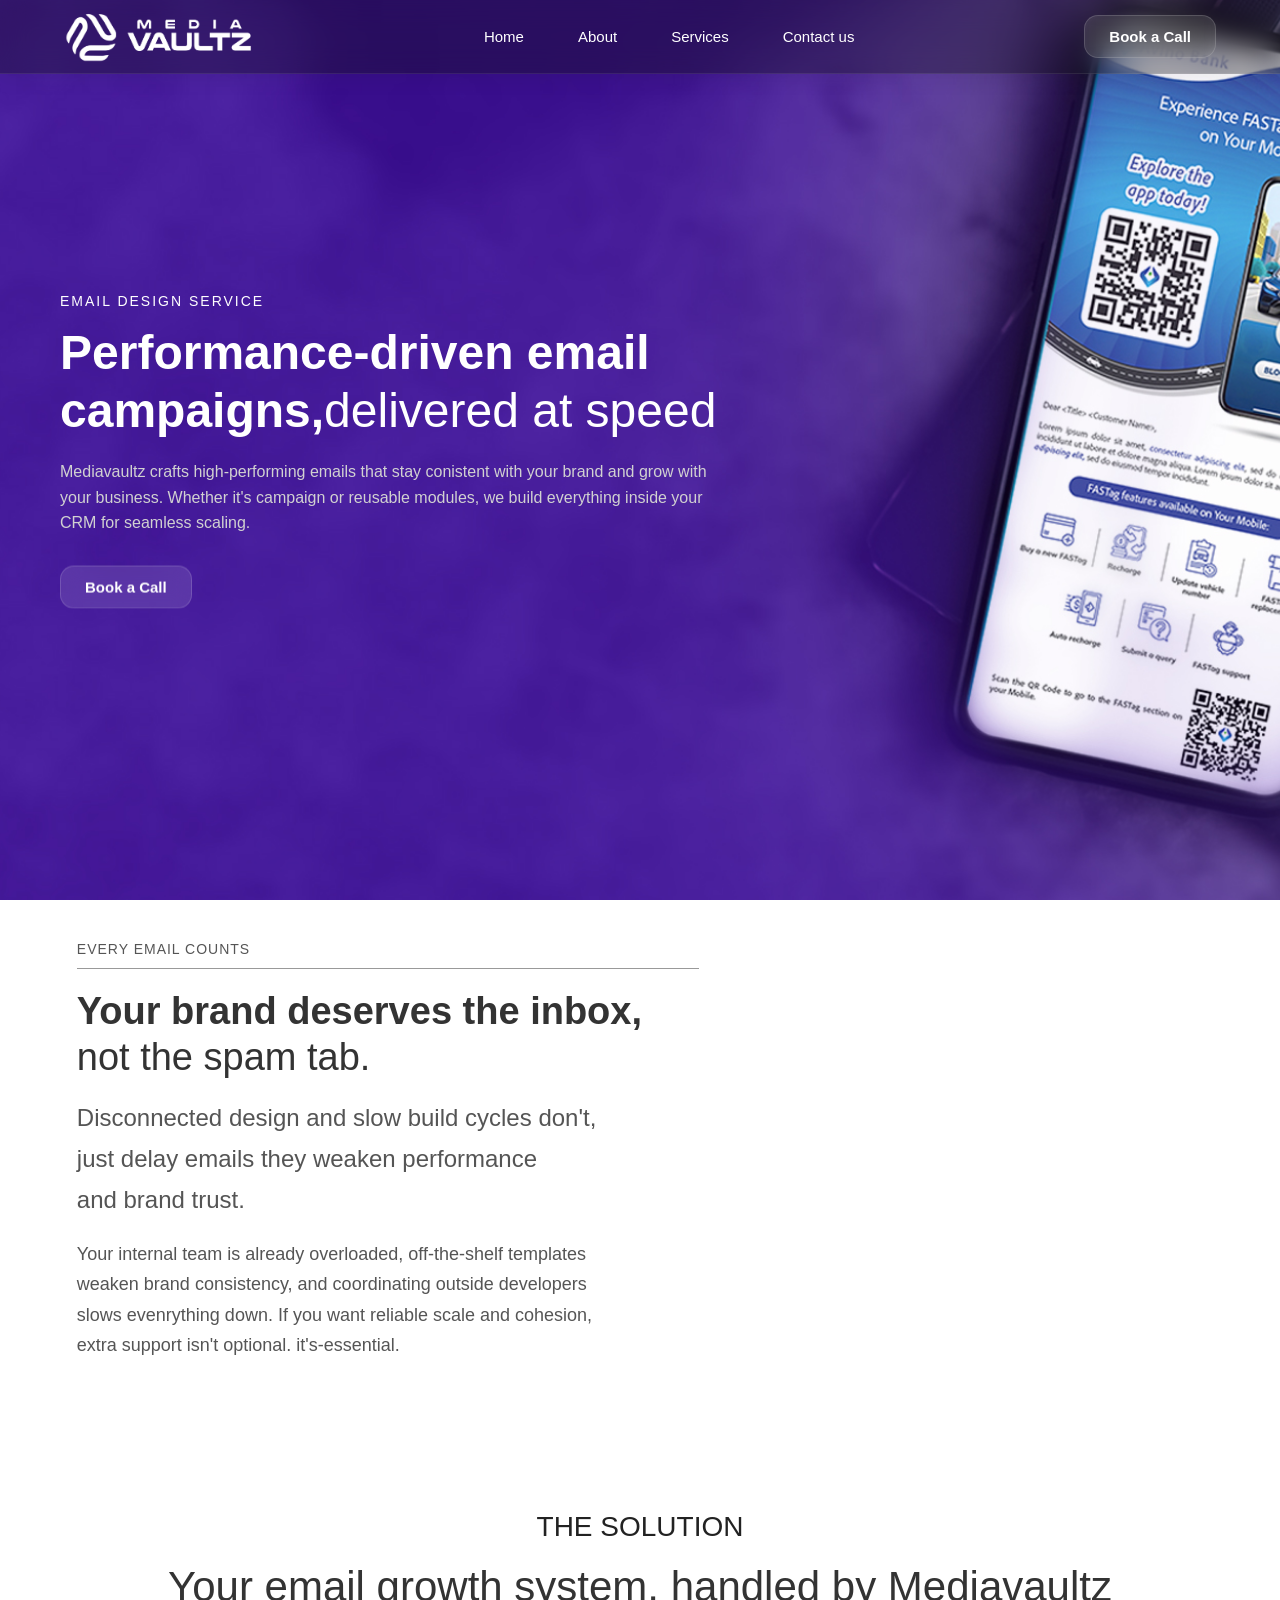
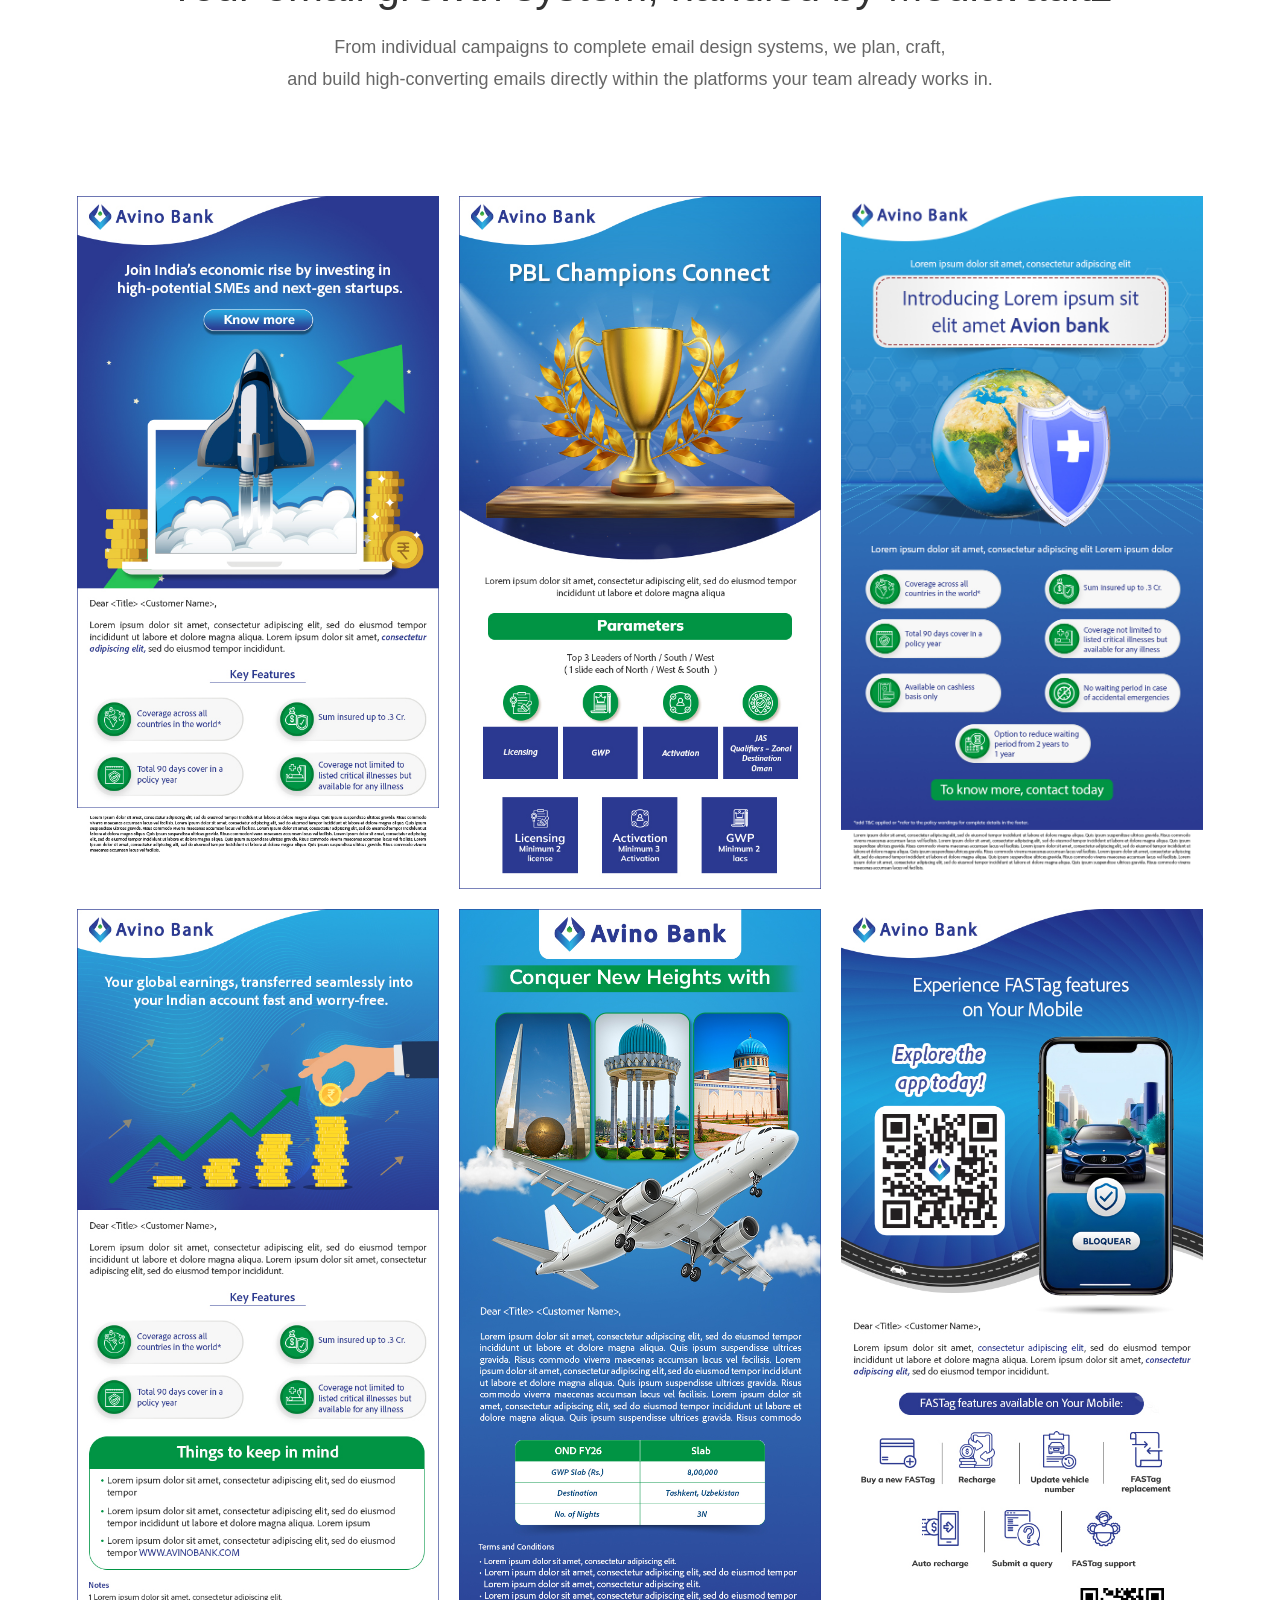
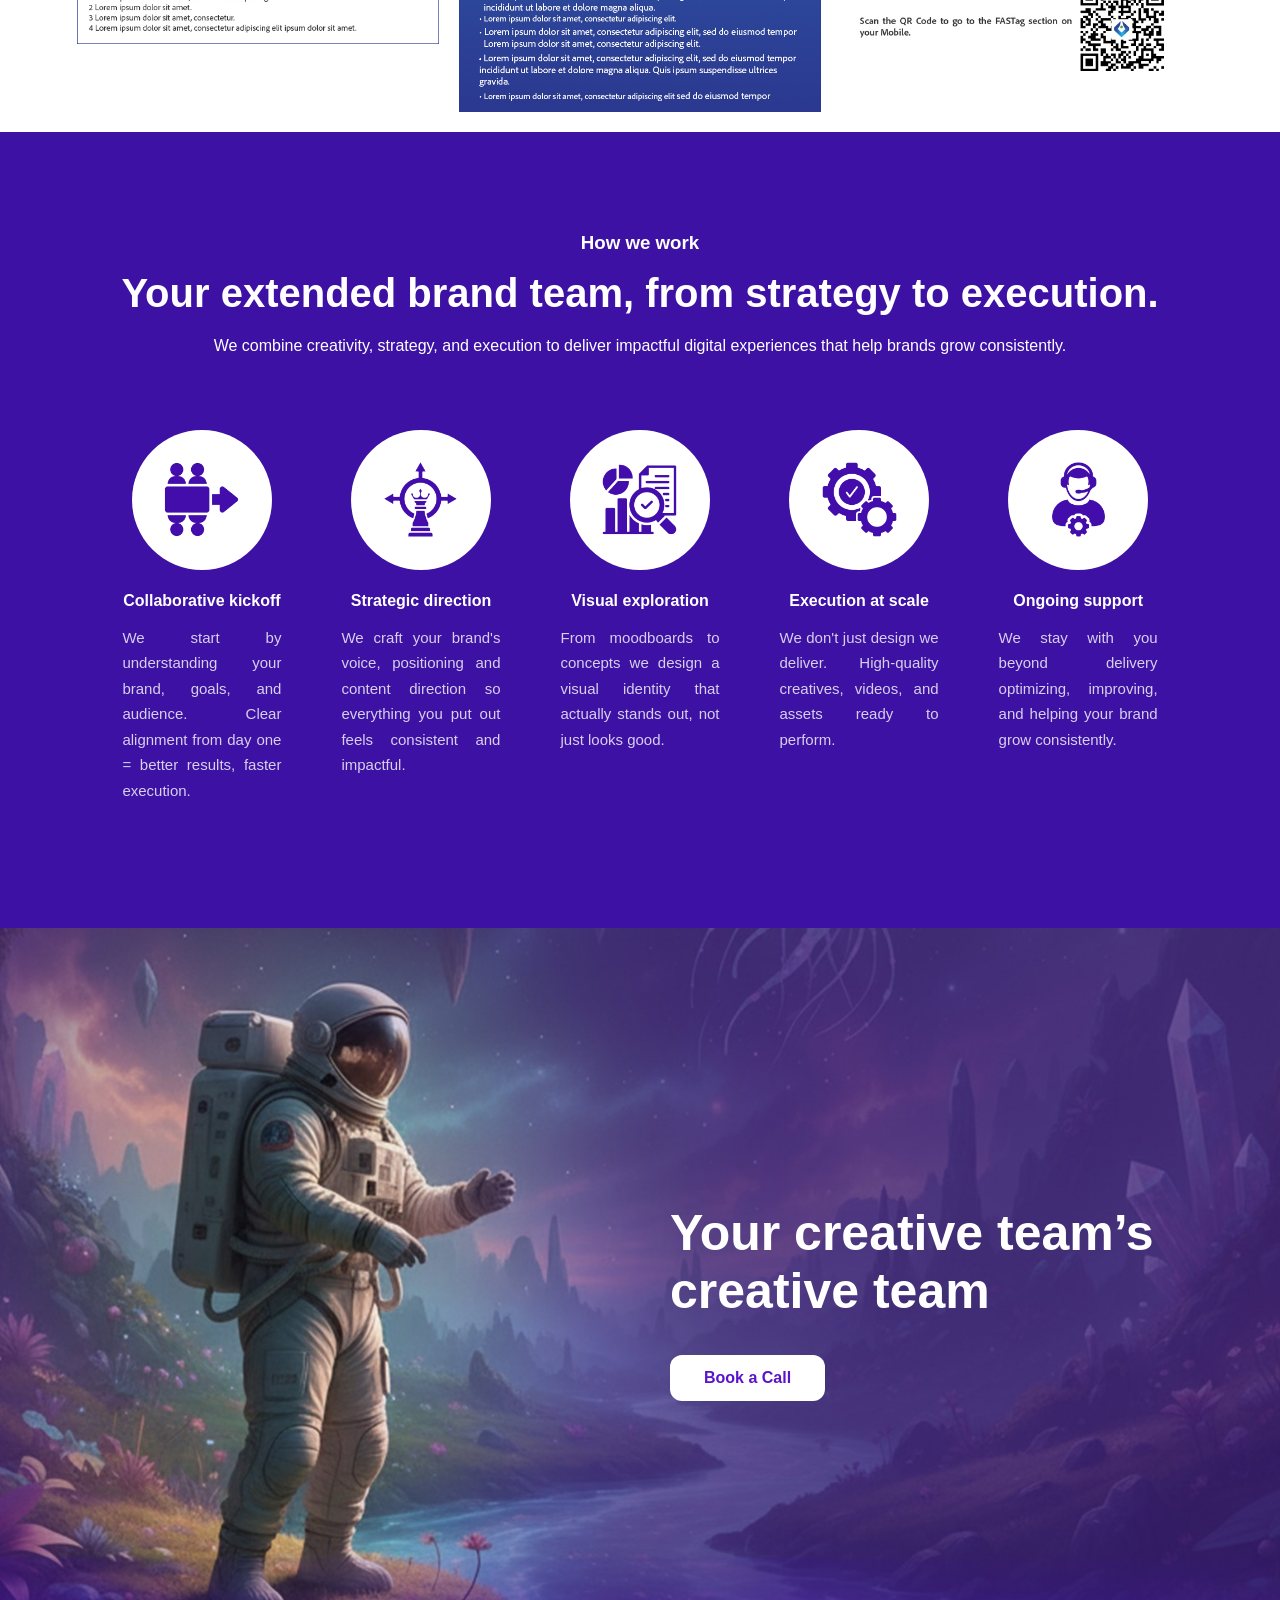
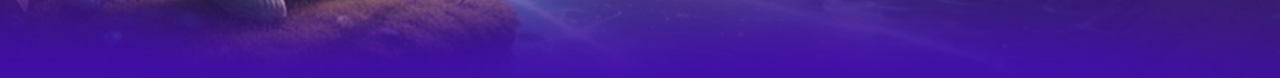
<file: SubFiles/Email_page.html>
<!-- social-media.html -->
<!doctype html>
<html lang="en">
  <head>
    <meta charset="UTF-8" />
    <meta name="viewport" content="width=device-width, initial-scale=1.0" />
    <title>Social Media Creative</title>

    <link rel="stylesheet" href="Email_style.css" />

    <link
      href="https://fonts.googleapis.com/css2?family=Poppins:wght@300;400;500;600;700&display=swap"
      rel="stylesheet"
    />
  </head>
  <body>
    <!-- ================= NAVBAR ================= -->

    <header class="navbar">
      <div class="container nav-container">
        <!-- LOGO -->
        <div class="logo">
          <img
            src="../MEDIAVULTZ LOGO.png"
            alt="logo"
          />
        </div>

        <!-- NAV LINKS -->
        <nav>
          <ul class="nav-links" id="navLinks">
            <li><a href="../Index.html">Home</a></li>
            <li><a href="../Index.html#about">About</a></li>
            <li><a href="../Index.html#services">Services</a></li>
            <li><a href="../Index.html#contact">Contact us</a></li>
          </ul>
        </nav>

        <!-- BUTTON -->
        <a href="https://wa.me/918104271410" target="_blank">
          <button class="nav-btn">Book a Call</button>
        </a>

        <!-- MOBILE MENU -->
        <div class="menu-toggle" id="menuToggle">☰</div>
      </div>
    </header>

    <!-- HERO SECTION -->

    <section class="hero">
      <!-- BACKGROUND IMAGE -->
      <img
        class="hero-bg"
        src="../MAILER PAGE/MAILER PAGE TOP IMAGE.jpg"
        alt="background"
      />

      <div class="hero-overlay"></div>

      <div class="hero-content">
        <span>Email Design Service</span>

        <h1>Performance-driven email campaigns,<span>delivered at speed</span></h1>

        <p>Mediavaultz crafts high-performing emails that stay conistent with your 
          brand and grow with your business. Whether it's campaign or reusable modules, we build everything inside your CRM for seamless scaling.
        </p>

        <a href="https://wa.me/918104271410" target="_blank">
          <button class="nav-btn">Book a Call</button>
        </a>
      </div>
    </section>
    <!-- BRAND SECTION -->

     <section class="about-section" id="about">
      <div class="about-container">
        <!-- LEFT -->
        <div class="about-left">
          <span class="mini-heading"> EVERY EMAIL COUNTS </span>

          <div class="line"></div>

          <h2>
            Your brand deserves the inbox,
            <span>not the spam tab.</span>
          </h2>

          <p>Disconnected design and slow build cycles don't,
            <br/>just delay emails they weaken performance
            <br/>and brand trust.
          </p>

          <p class="small-text">Your internal team is already overloaded, off-the-shelf templates
          <br/> weaken brand consistency, and coordinating outside developers 
          <br/>slows evenrything down. If you want reliable scale and cohesion,
          <br/>extra support isn't optional. it's-essential.</p>
          </p>

        </div>

        <!-- RIGHT -->
        <div class="about-right">
          <video autoplay muted loop playsinline class="about-video">
            <source
              src="../MAILER PAGE/MAILER VIDEO.mp4"
              type="video/mp4"
            />
          </video>
        </div>
      </div>
    </section>

    <!-- SECTION HEADING -->

    <section class="section-heading">
      <span>THE SOLUTION</span>

      <h2>Your email growth system, handled by Mediavaultz</h2>

      <p>From individual campaigns to complete email design systems, we plan, craft,
        <br/>and build high-converting emails directly within the platforms your team already works in.
      </p>
    </section>

    <!-- PROJECT  -->

   <section class="projects">

    <div class="project-card">
        <img src="../MAILER PAGE/Mailer 5.jpg" alt="">
    </div>

    <div class="project-card">
        <img src="../MAILER PAGE/Mailer 2.jpg" alt="">
    </div>

    <div class="project-card">
        <img src="../MAILER PAGE/Mailer 3.jpg" alt="">
    </div>

    <div class="project-card">
        <img src="../MAILER PAGE/Mailer 4.jpg" alt="">
    </div>

    <div class="project-card">
        <img src="../MAILER PAGE/Mailer 1.jpg" alt="">
    </div>

    <div class="project-card">
        <img src="../MAILER PAGE/Mailer 6.jpg" alt="">
    </div>

</section>



    <!-- ================= WORK ================= -->

<section class="work">
  <h3>How we work</h3>

  <h2>Your extended brand team, from strategy to execution.</h2>

  <p class="work-description">
    We combine creativity, strategy, and execution to deliver impactful
    digital experiences that help brands grow consistently.
  </p>

  <div class="work-grid">

    <!-- CARD 1 -->
    <div class="work-card">
      <div class="icon">
        <img src="../LANDING PAGE/WL PAGE HOW WE WORK 1.jpg" alt="" />
      </div>

      <h4>Collaborative kickoff</h4>

      <p>
        We start by understanding your brand, goals, and audience.
        Clear alignment from day one = better results, faster execution.
      </p>
    </div>

    <!-- CARD 2 -->
    <div class="work-card">
      <div class="icon">
        <img src="../LANDING PAGE/WL PAGE HOW WE WORK 2.jpg" alt="" />
      </div>

      <h4>Strategic direction</h4>

      <p>
        We craft your brand's voice, positioning and content direction
        so everything you put out feels consistent and impactful.
      </p>
    </div>

    <!-- CARD 3 -->
    <div class="work-card">
      <div class="icon">
        <img src="../LANDING PAGE/WL PAGE HOW WE WORK 3.jpg" alt="" />
      </div>

      <h4>Visual exploration</h4>

      <p>
        From moodboards to concepts we design a visual identity that
        actually stands out, not just looks good.
      </p>
    </div>

    <!-- CARD 4 -->
    <div class="work-card">
      <div class="icon">
        <img src="../LANDING PAGE/WL PAGE HOW WE WORK 4.jpg" alt="" />
      </div>

      <h4>Execution at scale</h4>

      <p>
        We don't just design we deliver. High-quality creatives,
        videos, and assets ready to perform.
      </p>
    </div>

    <!-- CARD 5 -->
    <div class="work-card">
      <div class="icon">
        <img src="../LANDING PAGE/WL PAGE HOW WE WORK 5.jpg" alt="" />
      </div>

      <h4>Ongoing support</h4>

      <p>
        We stay with you beyond delivery optimizing, improving,
        and helping your brand grow consistently.
      </p>
    </div>

  </div>
</section>

    <!-- ================= CTA ================= -->

    <section class="cta-section">
      <!-- BACKGROUND IMAGE -->
      <img
        class="cta-bg"
        src="../SOCIAL MEDIA PAGE/WL PAGE BOTTOM IMAGE.jpg"
        alt="background"
      />

      <!-- DARK OVERLAY -->
      <div class="cta-overlay"></div>

      <!-- BOTTOM FADE -->
      <div class="cta-fade"></div>

      <!-- CONTENT -->
      <div class="container cta-container">
        <!-- LEFT IMAGE -->
        <div class="cta-left"></div>

        <!-- RIGHT CONTENT -->
        <div class="cta-right">
          <h2>Your creative team’s creative team</h2>

          <a href="https://wa.me/918104271410" target="_blank">
            <button class="cta-btn">Book a Call</button>
          </a>
        </div>
      </div>
    </section>

    <!-- ================= JAVASCRIPT ================= -->

    <script>
      const menuToggle = document.getElementById("menuToggle");
      const navLinks = document.getElementById("navLinks");

      menuToggle.addEventListener("click", () => {
        navLinks.classList.toggle("active");
      });
    </script>
  </body>
</html>
</file>
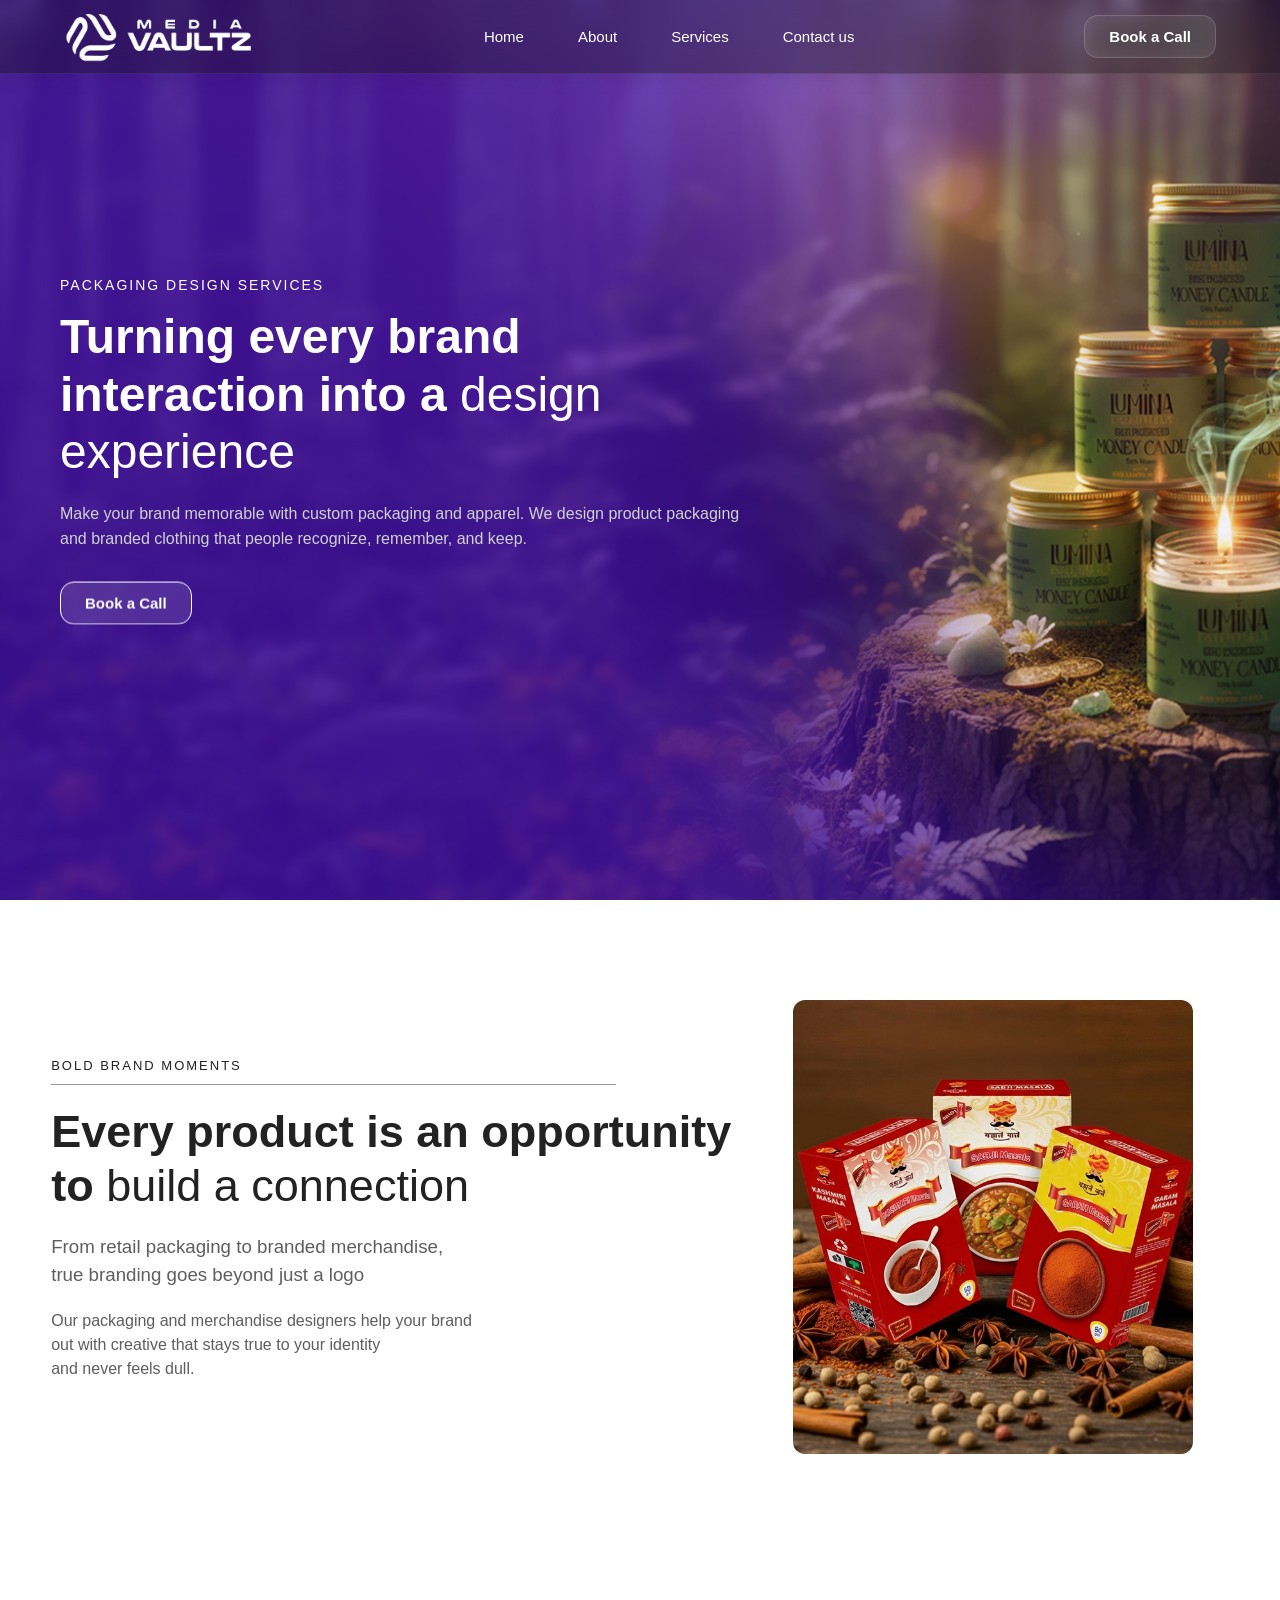
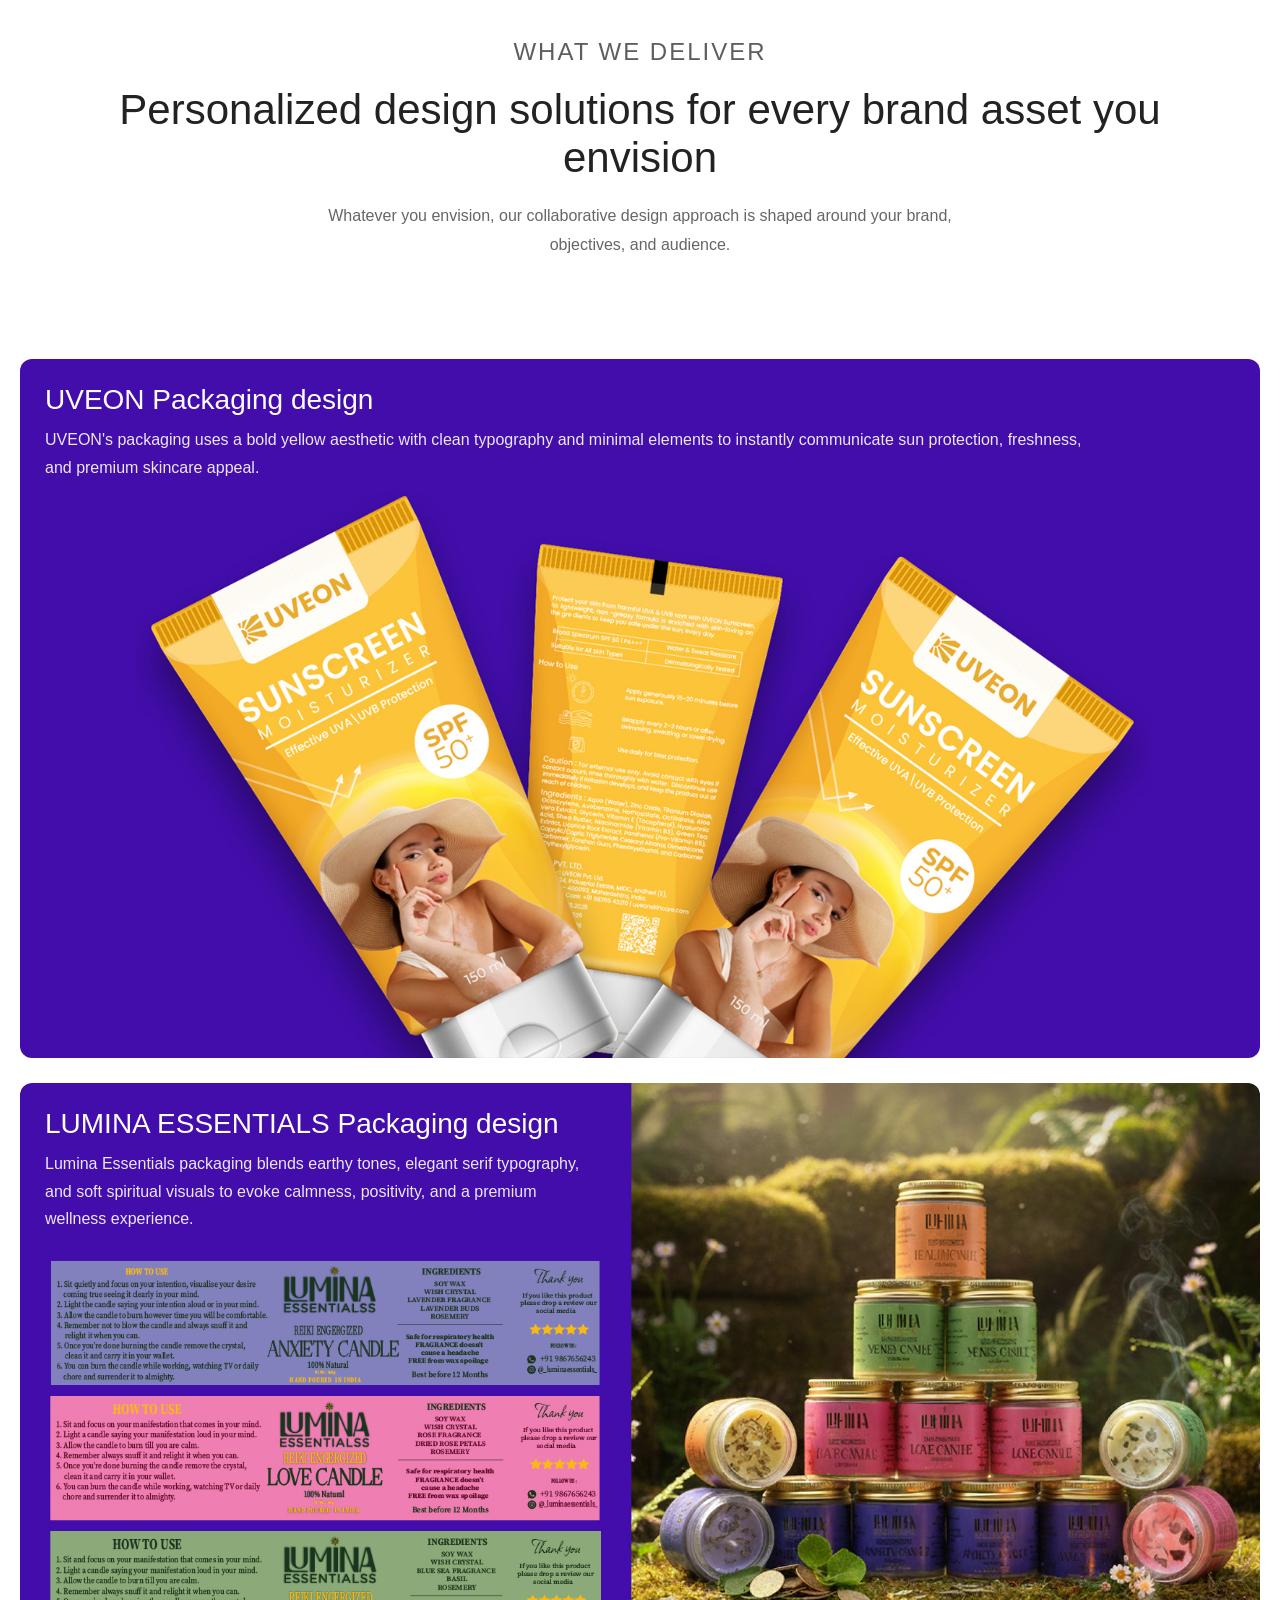
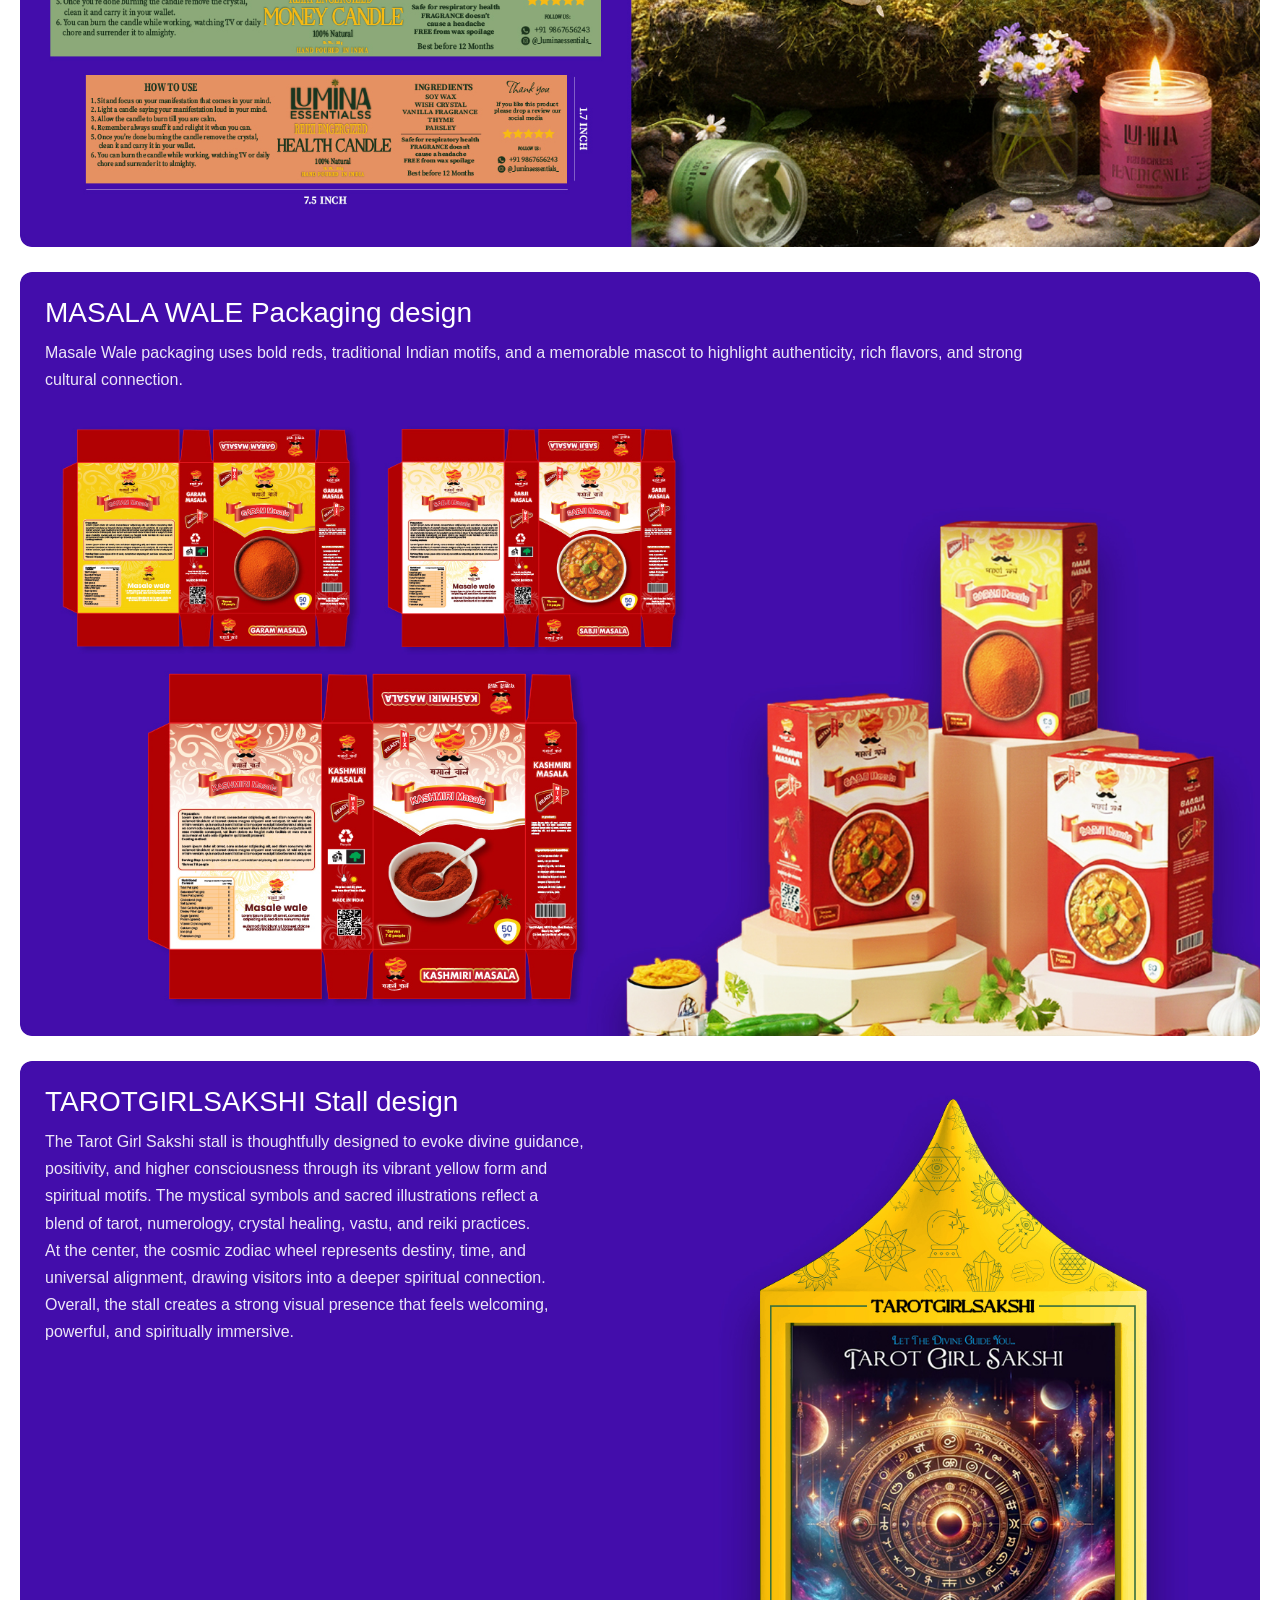
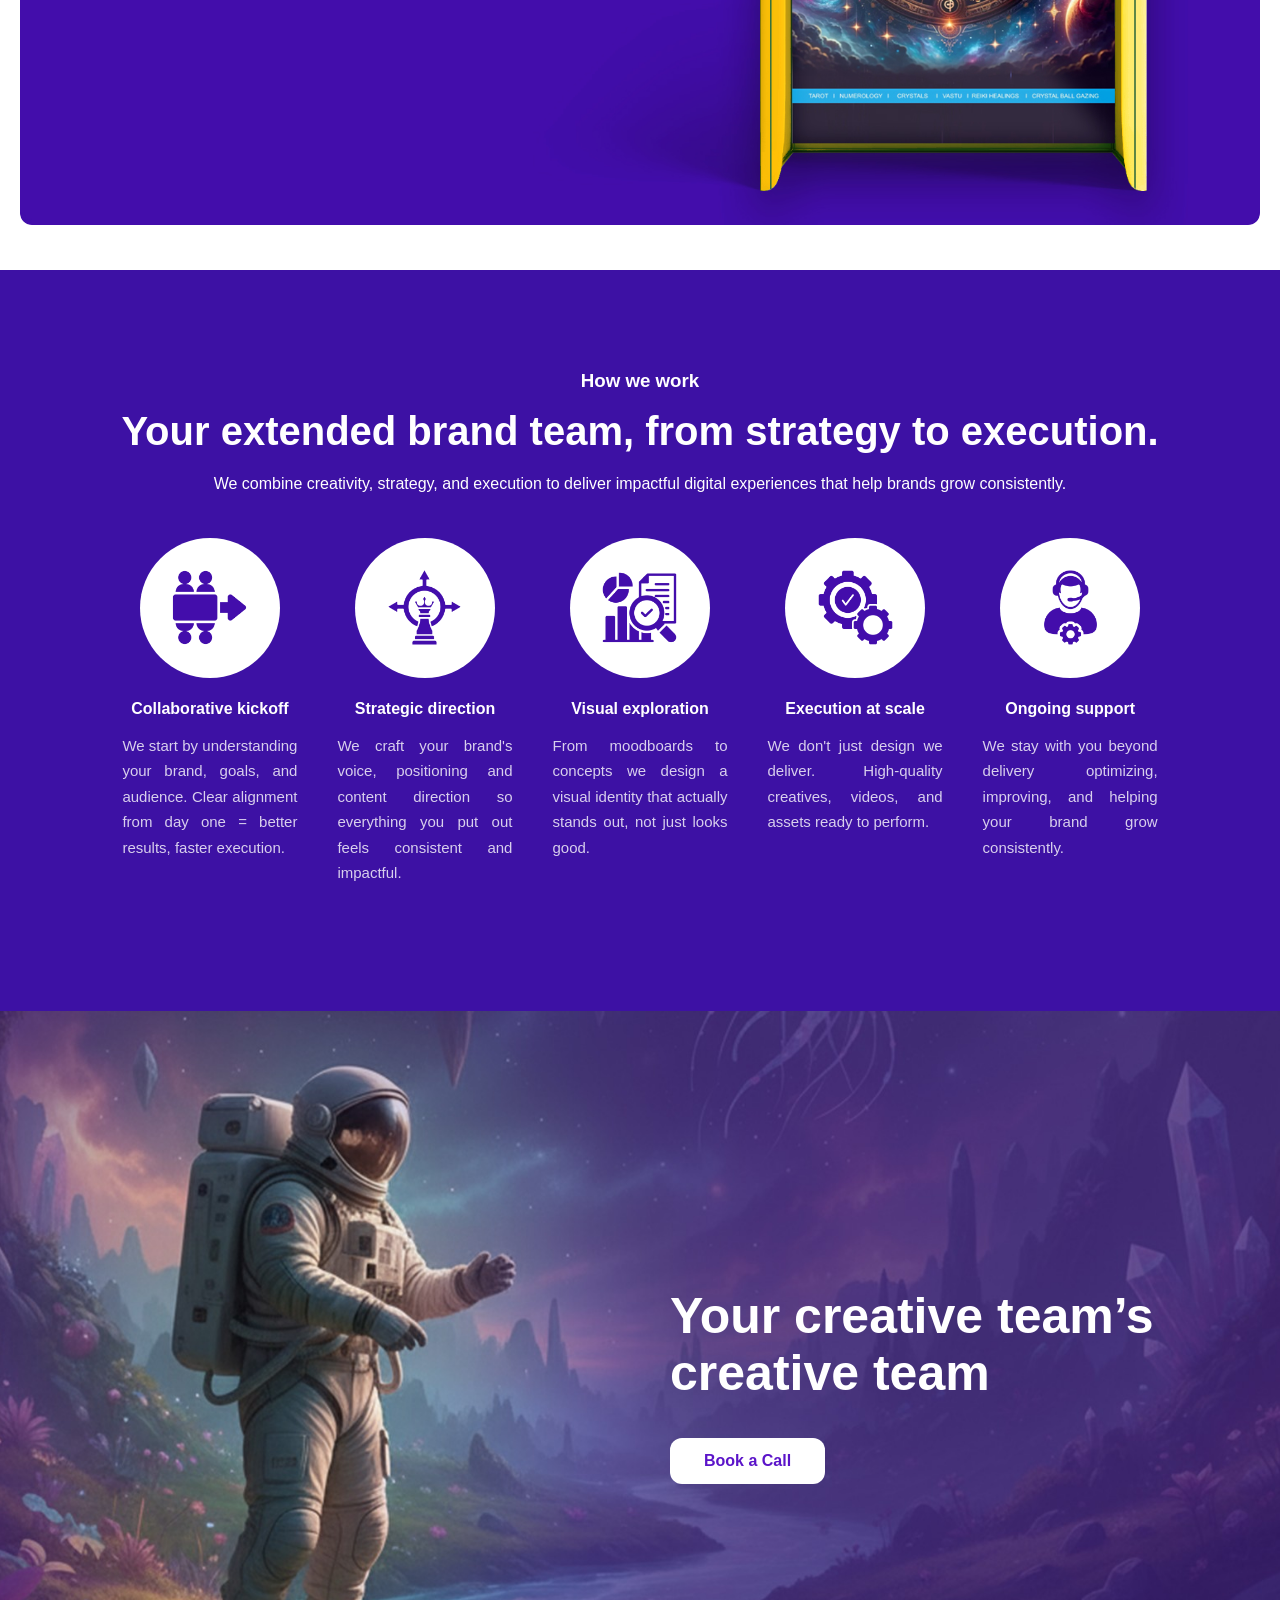
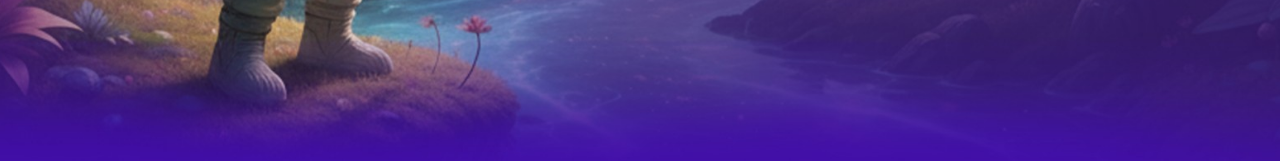
<file: SubFiles/Packaging_page.html>
<!-- social-media.html -->
<!doctype html>
<html lang="en">
  <head>
    <meta charset="UTF-8" />
    <meta name="viewport" content="width=device-width, initial-scale=1.0" />
    <title>Social Media Creative</title>

    <link rel="stylesheet" href="Packaging_style.css" />

    <link
      href="https://fonts.googleapis.com/css2?family=Poppins:wght@300;400;500;600;700&display=swap"
      rel="stylesheet"
    />
  </head>
  <body>
    <!-- ================= NAVBAR ================= -->

    <header class="navbar">
      <div class="container nav-container">
        <!-- LOGO -->
        <div class="logo">
          <img
            src="../MEDIAVULTZ LOGO.png"
            alt="logo"
          />
        </div>

        <!-- NAV LINKS -->
        <nav>
          <ul class="nav-links" id="navLinks">
            <li><a href="../Index.html">Home</a></li>
            <li><a href="../Index.html#about">About</a></li>
            <li><a href="../Index.html#services">Services</a></li>
            <li><a href="../Index.html#contact">Contact us</a></li>
          </ul>
        </nav>

        <!-- BUTTON -->
        <a href="https://wa.me/918104271410" target="_blank">
          <button class="nav-btn">Book a Call</button>
        </a>

        <!-- MOBILE MENU -->
        <div class="menu-toggle" id="menuToggle">☰</div>
      </div>
    </header>

    <!-- HERO SECTION -->

    <section class="hero">
      <!-- BACKGROUND IMAGE -->
      <img
        class="hero-bg"
        src="../PACKAGING PAGE/PP TOP IMAGE.jpg"
        alt="background"
      />

      <div class="hero-overlay"></div>

      <div class="hero-content">
        <span>Packaging Design Services</span>

        <h1>Turning every brand interaction into a <span>design experience</span></h1>

        <p>Make your brand memorable with custom packaging and apparel. 
          We design product packaging and branded clothing that people recognize, remember, and keep.
        </p>

        <a href="https://wa.me/918104271410" target="_blank">
          <button class="nav-btn">Book a Call</button>
        </a>
      </div>
    </section>
    <!-- BRAND SECTION -->

    <section class="about">
      <div class="about-left">
        <span class="small-title">BOLD BRAND MOMENTS</span>
        <div class="line"></div>

        <h2>
          Every product is an opportunity <br />
          to <span>build a connection</span>
        </h2>

        <h3>
          From retail packaging to branded merchandise, <br />
          true branding goes beyond just a logo
        </h3>

        <p>Our packaging and merchandise designers help your brand
          <br /> out with creative that stays true to your identity<br />
          and never feels dull.
        </p>
      </div>

      <div class="about-right">
        <div class="video-box">
          <img
            src="../PACKAGING PAGE/PP INFO DISPLAY IMAGE.jpg"
            alt=""
          />
        </div>
      </div>
    </section>

    <!-- SECTION HEADING -->

    <section class="section-heading">
      <span>WHAT WE DELIVER</span>

      <h2>Personalized design solutions for every brand asset you envision</h2>

      <p>Whatever you envision, our collaborative design approach is shaped around your brand, objectives, and audience.
      </p>
    </section>

    <!-- PROJECT  -->

    <section class="projects">
      <!-- CARD 1 -->
      <div class="project-card">
        <div class="project-content">
          <h3>UVEON Packaging design</h3>
          <p>UVEON's packaging uses a bold yellow aesthetic with clean typography and minimal elements to instantly communicate sun protection, freshness,<br/> and premium skincare appeal.
          </p>
        </div>

        <img
          src="../PACKAGING PAGE/PP UVEON PACKAGING_2.jpg"
          alt=""
        />
      </div>

      <!-- CARD 2 -->
      <div class="project-card">
        <div class="project-content">
          <h3>LUMINA ESSENTIALS Packaging design</h3>
          <p>Lumina Essentials packaging blends earthy tones, elegant serif typography,<br/> and soft spiritual visuals to evoke calmness, positivity, and a premium <br/> wellness experience.
          </p>
        </div>

        <img
          src="../PACKAGING PAGE/PP LUMINA PACKAING.jpg"
          alt=""
        />
      </div>

      <!-- CARD 3 -->
      <div class="project-card">
        <div class="project-content">
          <h3>MASALA WALE Packaging design</h3>
          <p>Masale Wale packaging uses bold reds, traditional Indian motifs, and a memorable mascot to highlight authenticity, rich flavors, and strong<br/> cultural connection.
          </p>
        </div>

        <img
          src="../PACKAGING PAGE/PP MASALE WALE PACKAGING.jpg"
          alt=""
        />
      </div>

      <!-- CARD 4 -->
      <div class="project-card">
        <div class="project-content">
          <h3>TAROTGIRLSAKSHI Stall design</h3>
          <p>The Tarot Girl Sakshi stall is thoughtfully designed to evoke divine guidance,
            <br/> positivity, and higher consciousness through its vibrant yellow form and 
            <br/> spiritual motifs. The mystical symbols and sacred illustrations reflect a 
            <br/> blend of tarot, numerology, crystal healing, vastu, and reiki practices. 
            <br/> At the center, the cosmic zodiac wheel represents destiny, time, and 
            <br/>universal alignment, drawing visitors into a deeper spiritual connection.
            <br/> Overall, the stall creates a strong visual presence that feels welcoming,
            <br/> powerful, and spiritually immersive.
          </p>
        </div>

        <img
          src="../PACKAGING PAGE/PP TAROTGIRLSAKHI STALL DESGIN.jpg"
          alt=""
        />
      </div>
    </section>

    <!-- ================= WORK ================= -->

<section class="work">
  <h3>How we work</h3>

  <h2>Your extended brand team, from strategy to execution.</h2>

  <p class="work-description">
    We combine creativity, strategy, and execution to deliver impactful
    digital experiences that help brands grow consistently.
  </p>

  <div class="work-grid">

    <!-- CARD 1 -->
    <div class="work-card">
      <div class="icon">
        <img src="../LANDING PAGE/WL PAGE HOW WE WORK 1.jpg" alt="" />
      </div>

      <h4>Collaborative kickoff</h4>

      <p>
        We start by understanding your brand, goals, and audience.
        Clear alignment from day one = better results, faster execution.
      </p>
    </div>

    <!-- CARD 2 -->
    <div class="work-card">
      <div class="icon">
        <img src="../LANDING PAGE/WL PAGE HOW WE WORK 2.jpg" alt="" />
      </div>

      <h4>Strategic direction</h4>

      <p>
        We craft your brand's voice, positioning and content direction
        so everything you put out feels consistent and impactful.
      </p>
    </div>

    <!-- CARD 3 -->
    <div class="work-card">
      <div class="icon">
        <img src="../LANDING PAGE/WL PAGE HOW WE WORK 3.jpg" alt="" />
      </div>

      <h4>Visual exploration</h4>

      <p>
        From moodboards to concepts we design a visual identity that
        actually stands out, not just looks good.
      </p>
    </div>

    <!-- CARD 4 -->
    <div class="work-card">
      <div class="icon">
        <img src="../LANDING PAGE/WL PAGE HOW WE WORK 4.jpg" alt="" />
      </div>

      <h4>Execution at scale</h4>

      <p>
        We don't just design we deliver. High-quality creatives,
        videos, and assets ready to perform.
      </p>
    </div>

    <!-- CARD 5 -->
    <div class="work-card">
      <div class="icon">
        <img src="../LANDING PAGE/WL PAGE HOW WE WORK 5.jpg" alt="" />
      </div>

      <h4>Ongoing support</h4>

      <p>
        We stay with you beyond delivery optimizing, improving,
        and helping your brand grow consistently.
      </p>
    </div>

  </div>
</section>
    <!-- ================= CTA ================= -->

    <section class="cta-section">
      <!-- BACKGROUND IMAGE -->
      <img
        class="cta-bg"
        src="../SOCIAL MEDIA PAGE/WL PAGE BOTTOM IMAGE.jpg"
        alt="background"
      />

      <!-- DARK OVERLAY -->
      <div class="cta-overlay"></div>

      <!-- BOTTOM FADE -->
      <div class="cta-fade"></div>

      <!-- CONTENT -->
      <div class="container cta-container">
        <!-- LEFT IMAGE -->
        <div class="cta-left"></div>

        <!-- RIGHT CONTENT -->
        <div class="cta-right">
          <h2>Your creative team’s creative team</h2>

          <a href="https://wa.me/918104271410" target="_blank">
            <button class="cta-btn">Book a Call</button>
          </a>
        </div>
      </div>
    </section>

    <!-- ================= JAVASCRIPT ================= -->

    <script>
      const menuToggle = document.getElementById("menuToggle");
      const navLinks = document.getElementById("navLinks");

      menuToggle.addEventListener("click", () => {
        navLinks.classList.toggle("active");
      });
    </script>
  </body>
</html>
</file>
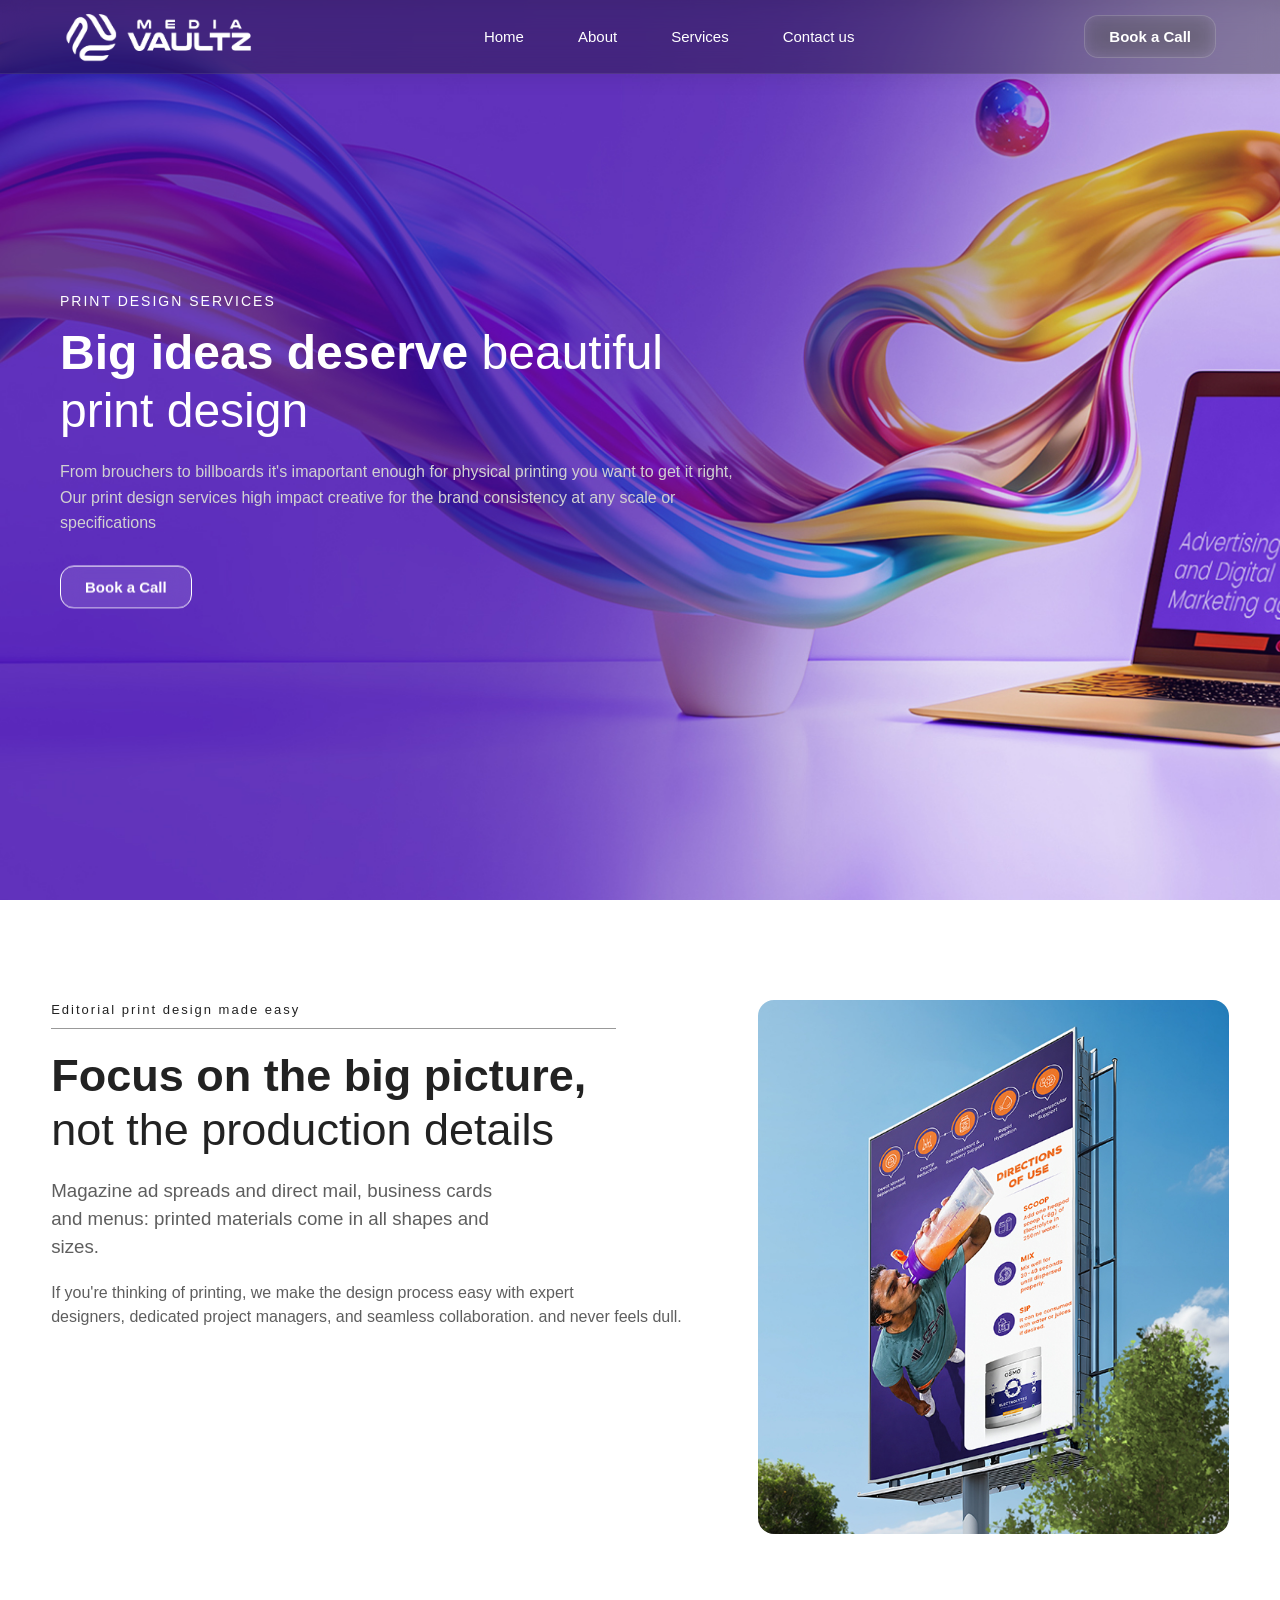
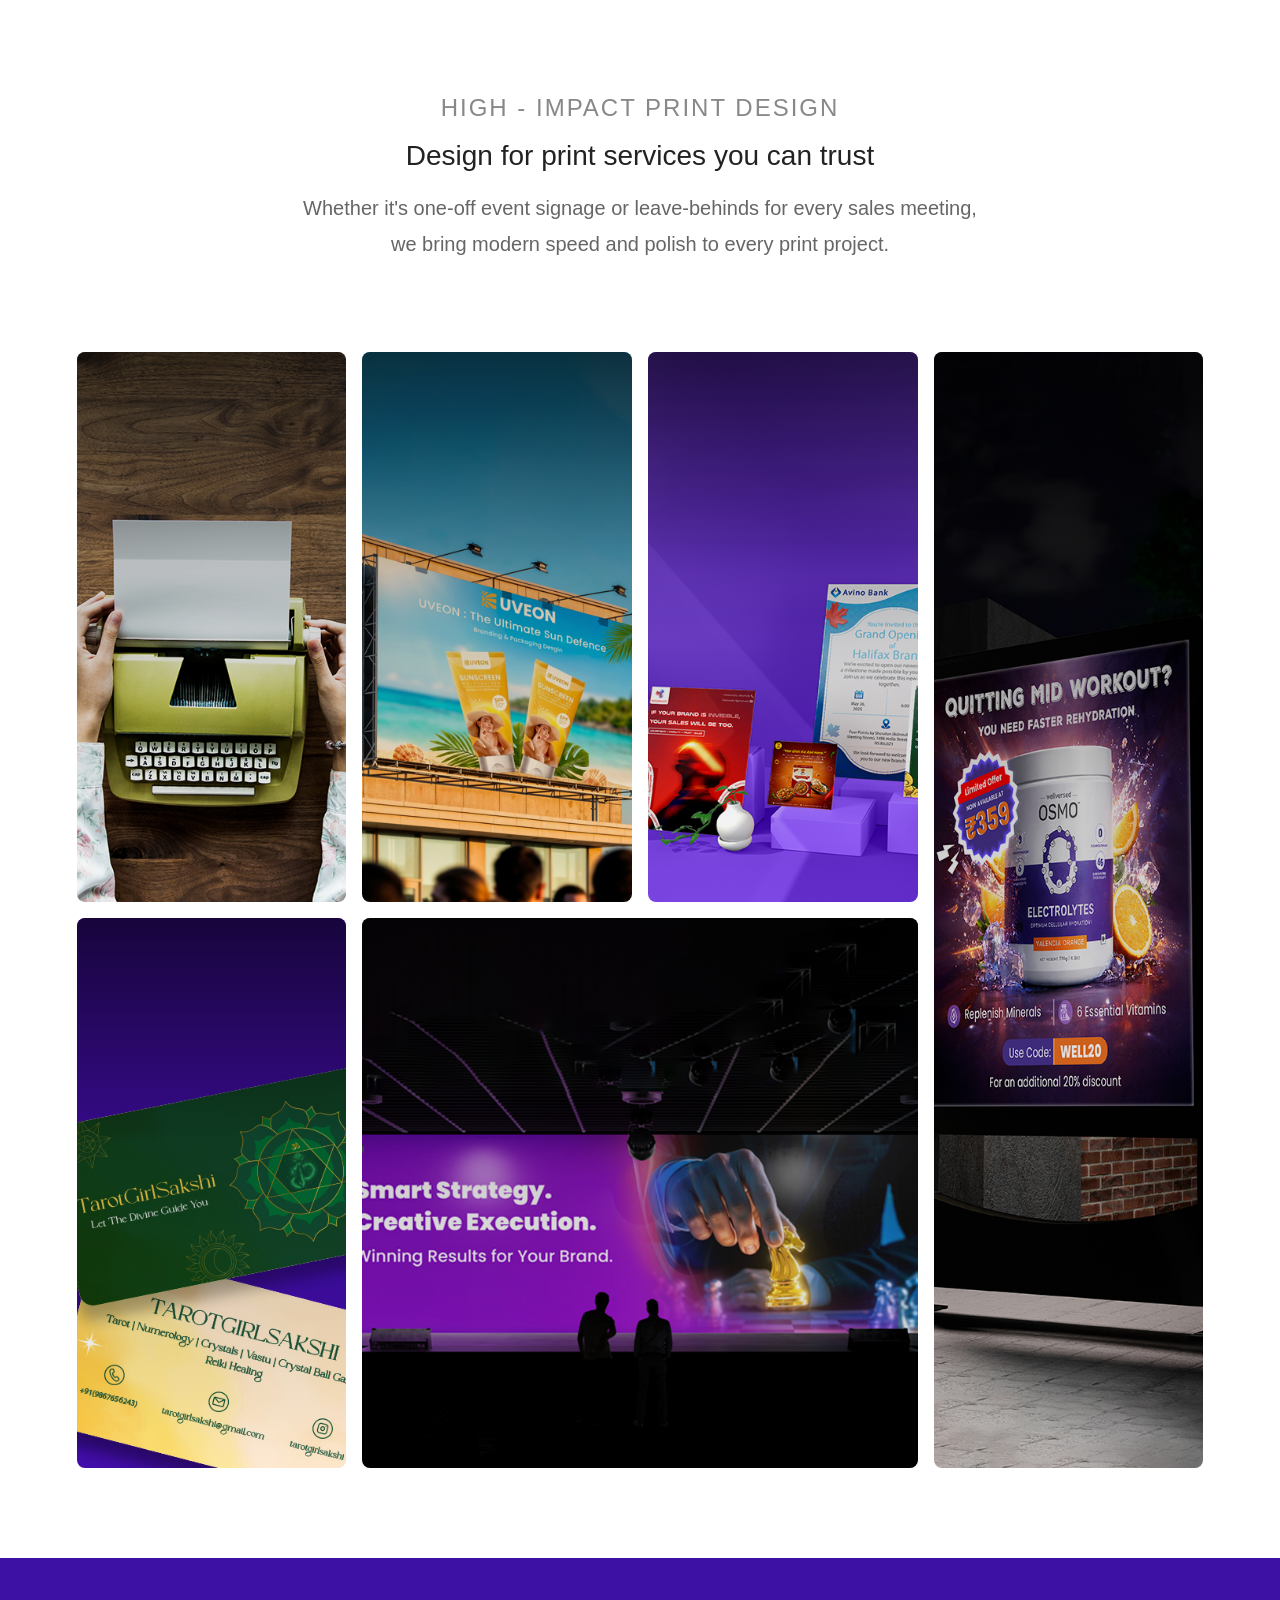
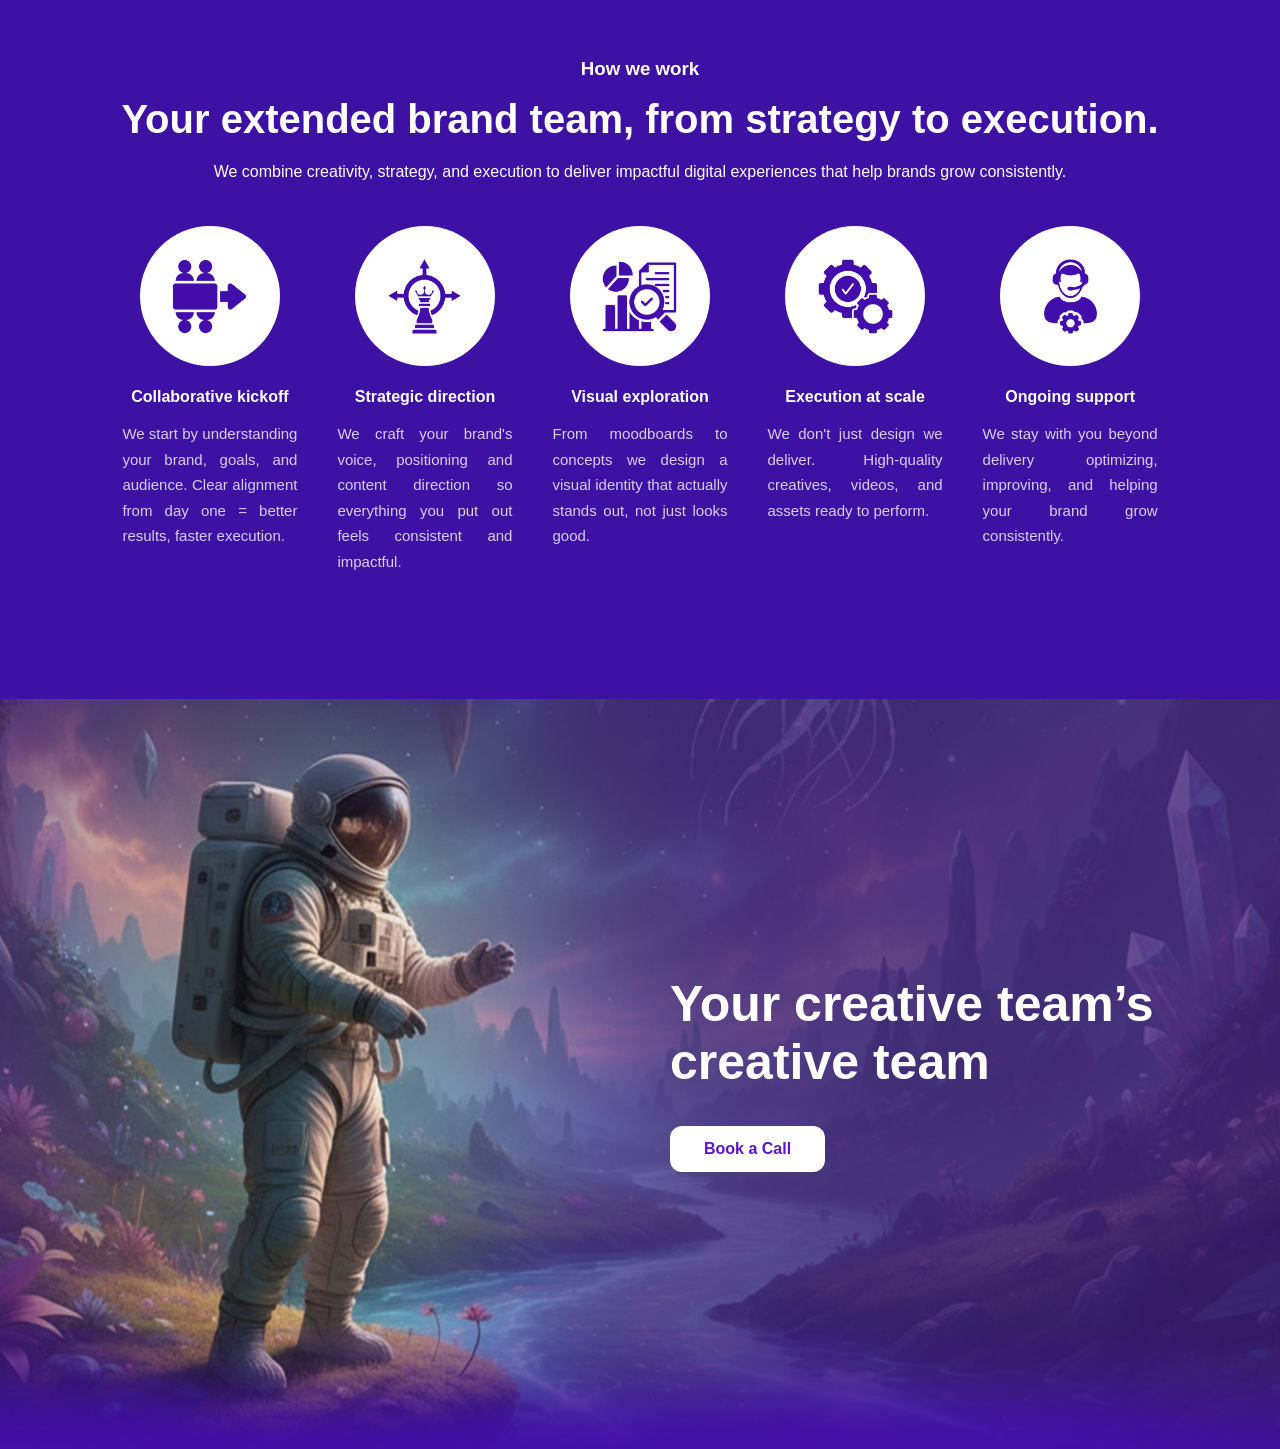
<file: SubFiles/printing.html>
<!-- social-media.html -->
<!doctype html>
<html lang="en">
  <head>
    <meta charset="UTF-8" />
    <meta name="viewport" content="width=device-width, initial-scale=1.0" />
    <title>Social Media Creative</title>

    <link rel="stylesheet" href="printing.css" />

    <link
      href="https://fonts.googleapis.com/css2?family=Poppins:wght@300;400;500;600;700&display=swap"
      rel="stylesheet"
    />
  </head>
  <body>
    <!-- ================= NAVBAR ================= -->

    <header class="navbar">
      <div class="container nav-container">
        <!-- LOGO -->
        <div class="logo">
          <img src="../MEDIAVULTZ LOGO.png" alt="logo" />
        </div>

        <!-- NAV LINKS -->
        <nav>
          <ul class="nav-links" id="navLinks">
            <li><a href="../Index.html">Home</a></li>
            <li><a href="../Index.html#about">About</a></li>
            <li><a href="../Index.html#services">Services</a></li>
            <li><a href="../Index.html#contact">Contact us</a></li>
          </ul>
        </nav>

        <!-- BUTTON -->
        <a href="https://wa.me/918104271410" target="_blank">
          <button class="nav-btn">Book a Call</button>
        </a>

        <!-- MOBILE MENU -->
        <div class="menu-toggle" id="menuToggle">☰</div>
      </div>
    </header>

    <!-- HERO SECTION -->

    <section class="hero">
      <!-- BACKGROUND IMAGE -->
      <img
        class="hero-bg"
        src="../Printing And Merchandise/PM TOP IMAGE.jpg.jpeg"
        alt="background"
      />

      <div class="hero-overlay"></div>

      <div class="hero-content">
        <span>Print Design Services</span>

        <h1>Big ideas deserve <span>beautiful print design</span></h1>
        <p>
          From brouchers to billboards it's imaportant enough for physical
          printing you want to get it right, Our print design services high
          impact creative for the brand consistency at any scale or
          specifications
        </p>

        <a href="https://wa.me/918104271410">
          <button class="hero-btn">Book a Call</button>
        </a>
      </div>
    </section>
    <!-- ============================================ -->
    <!-- SECTION 3 — EDITORIAL FOCUS SECTION         -->
    <!-- ============================================ -->

    <section class="about">
      <div class="about-left">
        <span class="small-title">Editorial print design made easy</span>
        <div class="line"></div>

        <h2>
          Focus on the big picture, <br />
          <span>not the production details </span>
        </h2>

        <h3>
          Magazine ad spreads and direct mail, business cards 
          <br /> and menus: printed materials come in all shapes and
          <br/> sizes.
        </h3>

        <p>If you're thinking of printing, we make the design process easy with expert
          <br /> designers, dedicated project managers, and seamless collaboration.
          and never feels dull.
        </p>
      </div>

      <div class="about-right">
        <div class="video-box">
          <img
            src="../Printing And Merchandise/PM INFO DISPLAY IMAGE.jpg"
            alt=""
          />
        </div>
      </div>
    </section>


    <!-- ============================================ -->
    <!-- SECTION 4 — HIGH-IMPACT PRINT DESIGN INTRO  -->
    <!-- ============================================ -->

    <section class="print-intro-section">
      <p class="print-intro-tag">HIGH - IMPACT PRINT DESIGN</p>

      <h2 class="print-intro-heading">
        Design for print services you can trust
      </h2>

      <p class="print-intro-desc">
        Whether it's one-off event signage or leave-behinds for every sales
        meeting, we bring modern speed and polish to every print project.
      </p>
    </section>

    <section class="services-grid-section">
      <div class="services-grid">

        <!-- Card 1: Editorial content — col1 row1 -->
        <div class="service-card">
          <img src="../assets/PM Editorial content IMAGE 1.jpg" alt="Editorial content" />
          <div class="service-card-overlay">
            <h3>Editorial content</h3>
            <p>Spreads that elevate long-form content and draw readers</p>
          </div>
        </div>

        <!-- Card 2: Print ads — col2 row1 -->
        <div class="service-card">
          <img src="../assets/PM Print ads IMAGE 2.jpg" alt="Print ads" />
          <div class="service-card-overlay">
            <h3>Print ads</h3>
            <p>Sharp, on-brand layouts tailored for paid media in newspapers or glossy magazines.</p>
          </div>
        </div>

        <!-- Card 3: Brochures — col3 row1 -->
        <div class="service-card">
          <img src="../assets/PM Brochures IMAGE 3.jpg" alt="Brochures" />
          <div class="service-card-overlay">
            <h3>Brochures</h3>
            <p>A sophisticated but punchy showcase made to educate and entice.</p>
          </div>
        </div>

        <!-- Card 4: Posters — col4 row1+2 (tall) -->
        <div class="service-card service-card--tall">
          <img src="../assets/PM Posters IMAGE 4.jpg" alt="Posters" />
          <div class="service-card-overlay">
            <h3>Posters</h3>
            <p>High-impact visuals for retail promotions.</p>
          </div>
        </div>

        <!-- Card 5: Stationery — col1 row2 -->
        <div class="service-card">
          <img src="../assets/PM Stationery design IMAGE 5.jpg" alt="Stationery design" />
          <div class="service-card-overlay">
            <h3>Stationery design</h3>
            <p>Custom business cards, office letterheads, and branded materials.</p>
          </div>
        </div>

        <!-- Card 6: Event collateral — col2+3 row2 (wide) -->
        <div class="service-card service-card--wide">
          <img src="../assets/PM Event collateral IMAGE 6.jpg" alt="Event collateral" />
          <div class="service-card-overlay">
            <h3>Event collateral</h3>
            <p>Booths, signage, flyers and more for trade shows and conferences.</p>
          </div>
        </div>

      </div>
    </section>

    <!-- ================= WORK ================= -->

<section class="work">
  <h3>How we work</h3>

  <h2>Your extended brand team, from strategy to execution.</h2>

  <p class="work-description">
    We combine creativity, strategy, and execution to deliver impactful
    digital experiences that help brands grow consistently.
  </p>

  <div class="work-grid">

    <!-- CARD 1 -->
    <div class="work-card">
      <div class="icon">
        <img src="../LANDING PAGE/WL PAGE HOW WE WORK 1.jpg" alt="" />
      </div>

      <h4>Collaborative kickoff</h4>

      <p>
        We start by understanding your brand, goals, and audience.
        Clear alignment from day one = better results, faster execution.
      </p>
    </div>

    <!-- CARD 2 -->
    <div class="work-card">
      <div class="icon">
        <img src="../LANDING PAGE/WL PAGE HOW WE WORK 2.jpg" alt="" />
      </div>

      <h4>Strategic direction</h4>

      <p>
        We craft your brand's voice, positioning and content direction
        so everything you put out feels consistent and impactful.
      </p>
    </div>

    <!-- CARD 3 -->
    <div class="work-card">
      <div class="icon">
        <img src="../LANDING PAGE/WL PAGE HOW WE WORK 3.jpg" alt="" />
      </div>

      <h4>Visual exploration</h4>

      <p>
        From moodboards to concepts we design a visual identity that
        actually stands out, not just looks good.
      </p>
    </div>

    <!-- CARD 4 -->
    <div class="work-card">
      <div class="icon">
        <img src="../LANDING PAGE/WL PAGE HOW WE WORK 4.jpg" alt="" />
      </div>

      <h4>Execution at scale</h4>

      <p>
        We don't just design we deliver. High-quality creatives,
        videos, and assets ready to perform.
      </p>
    </div>

    <!-- CARD 5 -->
    <div class="work-card">
      <div class="icon">
        <img src="../LANDING PAGE/WL PAGE HOW WE WORK 5.jpg" alt="" />
      </div>

      <h4>Ongoing support</h4>

      <p>
        We stay with you beyond delivery optimizing, improving,
        and helping your brand grow consistently.
      </p>
    </div>

  </div>
</section>

    <!-- ================= CTA ================= -->

    <section class="cta-section">
      <!-- BACKGROUND IMAGE -->
      <img
        class="cta-bg"
        src="../SOCIAL MEDIA PAGE/WL PAGE BOTTOM IMAGE.jpg"
        alt="background"
      />

      <!-- DARK OVERLAY -->
      <div class="cta-overlay"></div>

      <!-- BOTTOM FADE -->
      <div class="cta-fade"></div>

      <!-- CONTENT -->
      <div class="container cta-container">
        <!-- LEFT IMAGE -->
        <div class="cta-left"></div>

        <!-- RIGHT CONTENT -->
        <div class="cta-right">
          <h2>Your creative team’s creative team</h2>

          <a href="https://wa.me/918104271410" target="_blank">
            <button class="cta-btn">Book a Call</button>
          </a>
        </div>
      </div>
    </section>

    <!-- ================= JAVASCRIPT ================= -->

    <script>
      const menuToggle = document.getElementById("menuToggle");
      const navLinks = document.getElementById("navLinks");

      menuToggle.addEventListener("click", () => {
        navLinks.classList.toggle("active");
      });
    </script>
  </body>
</html>
</file>
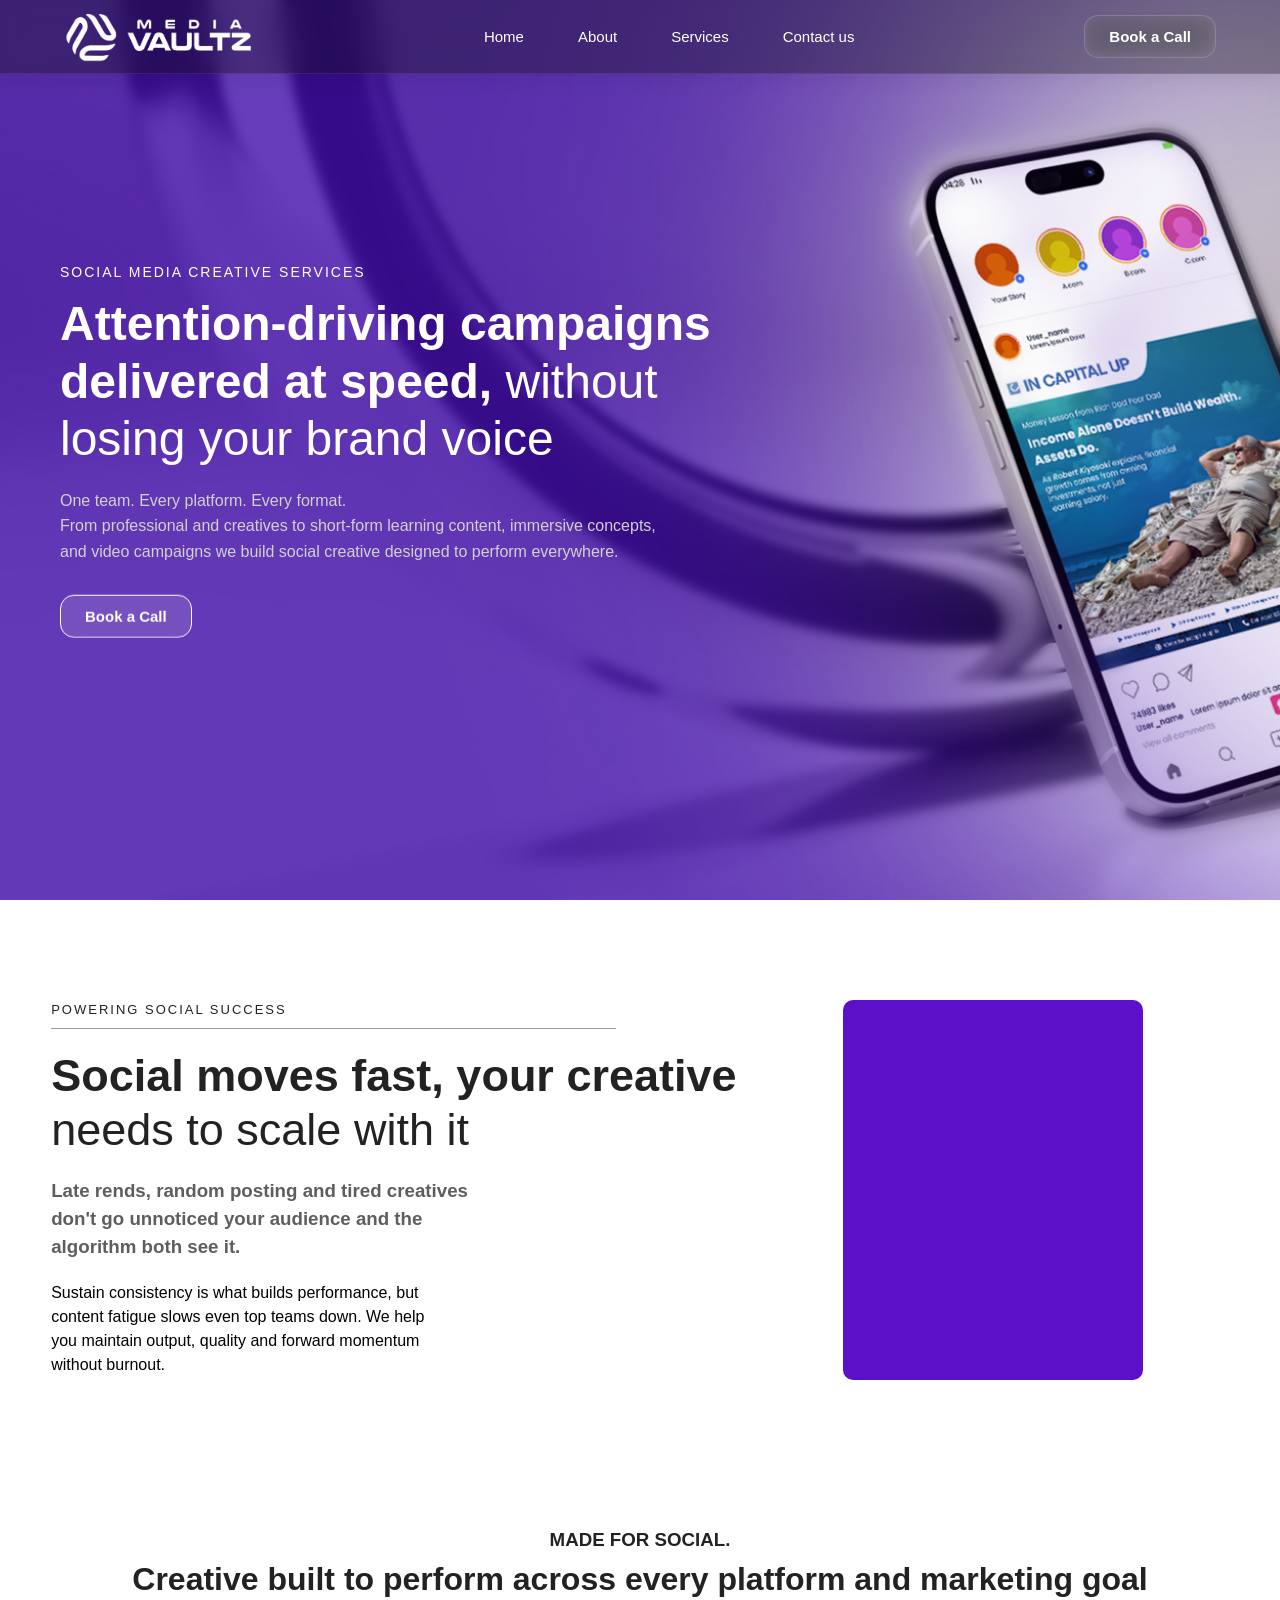
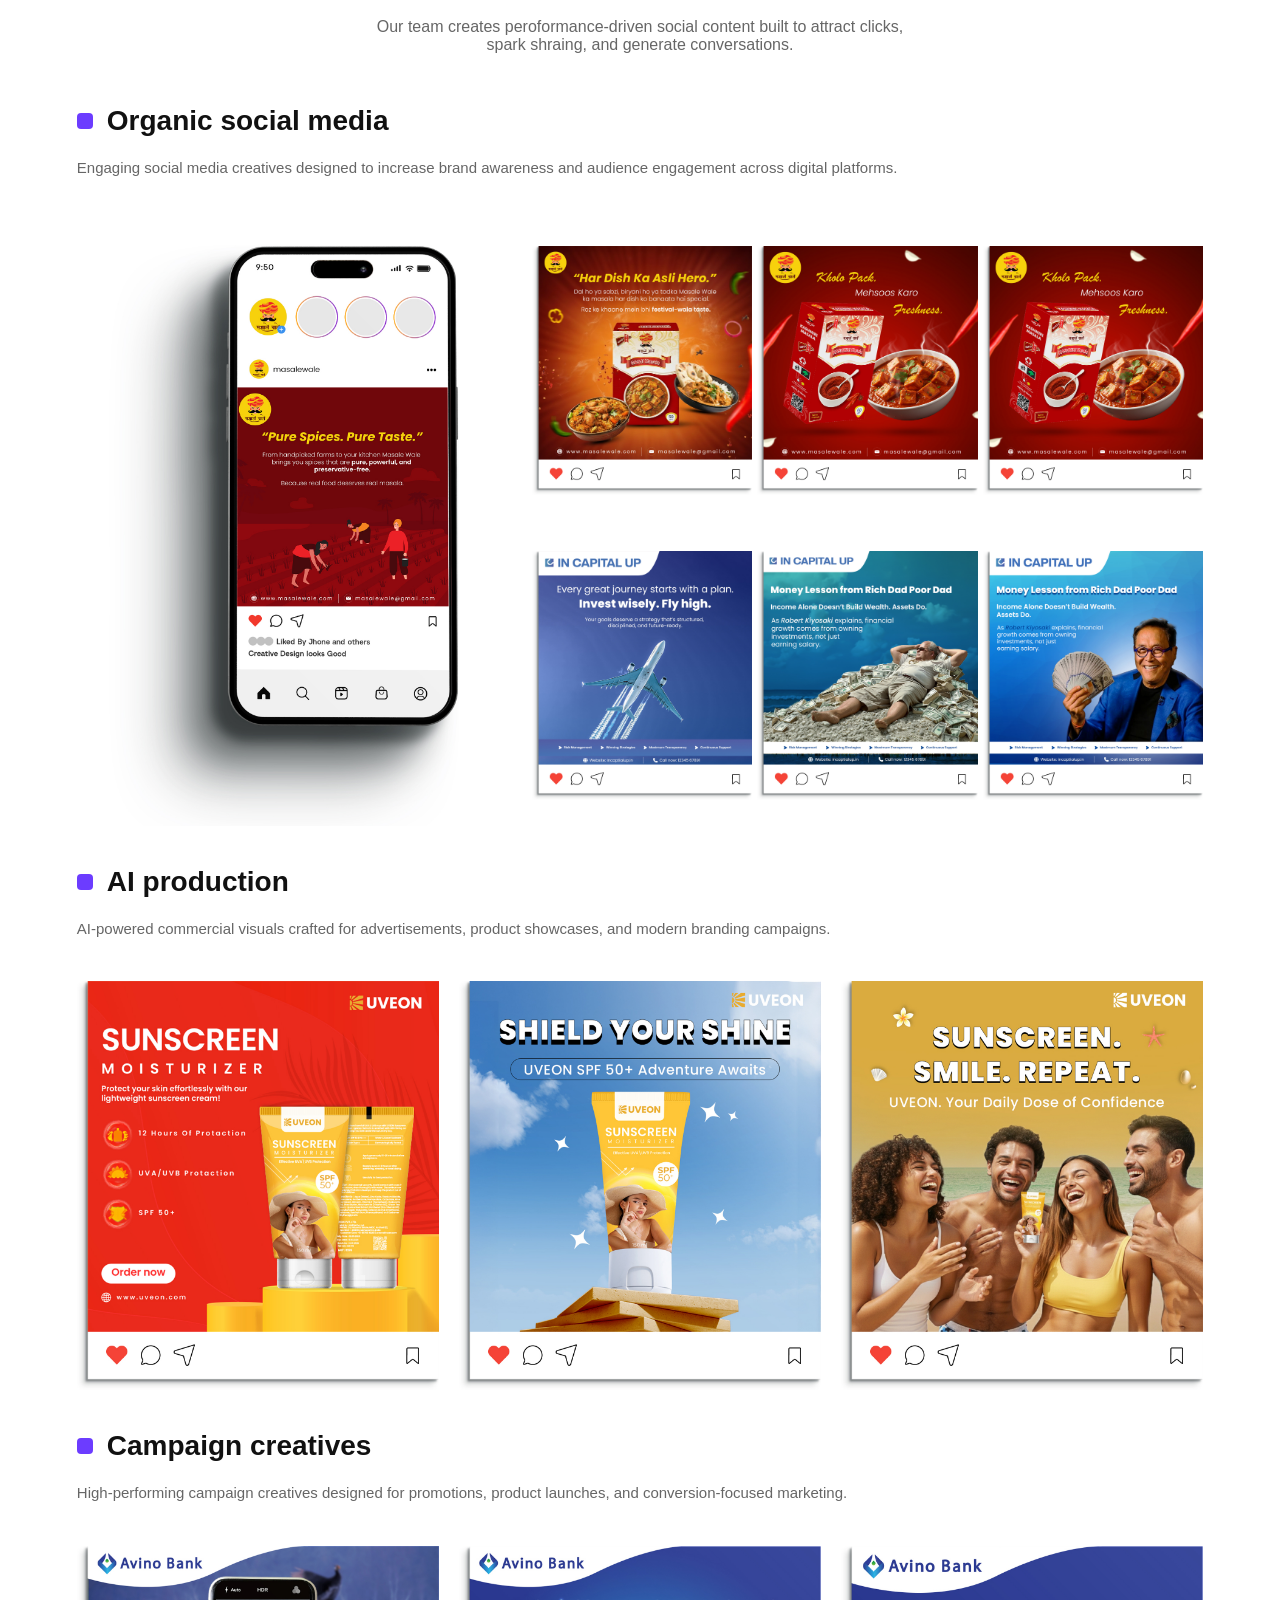
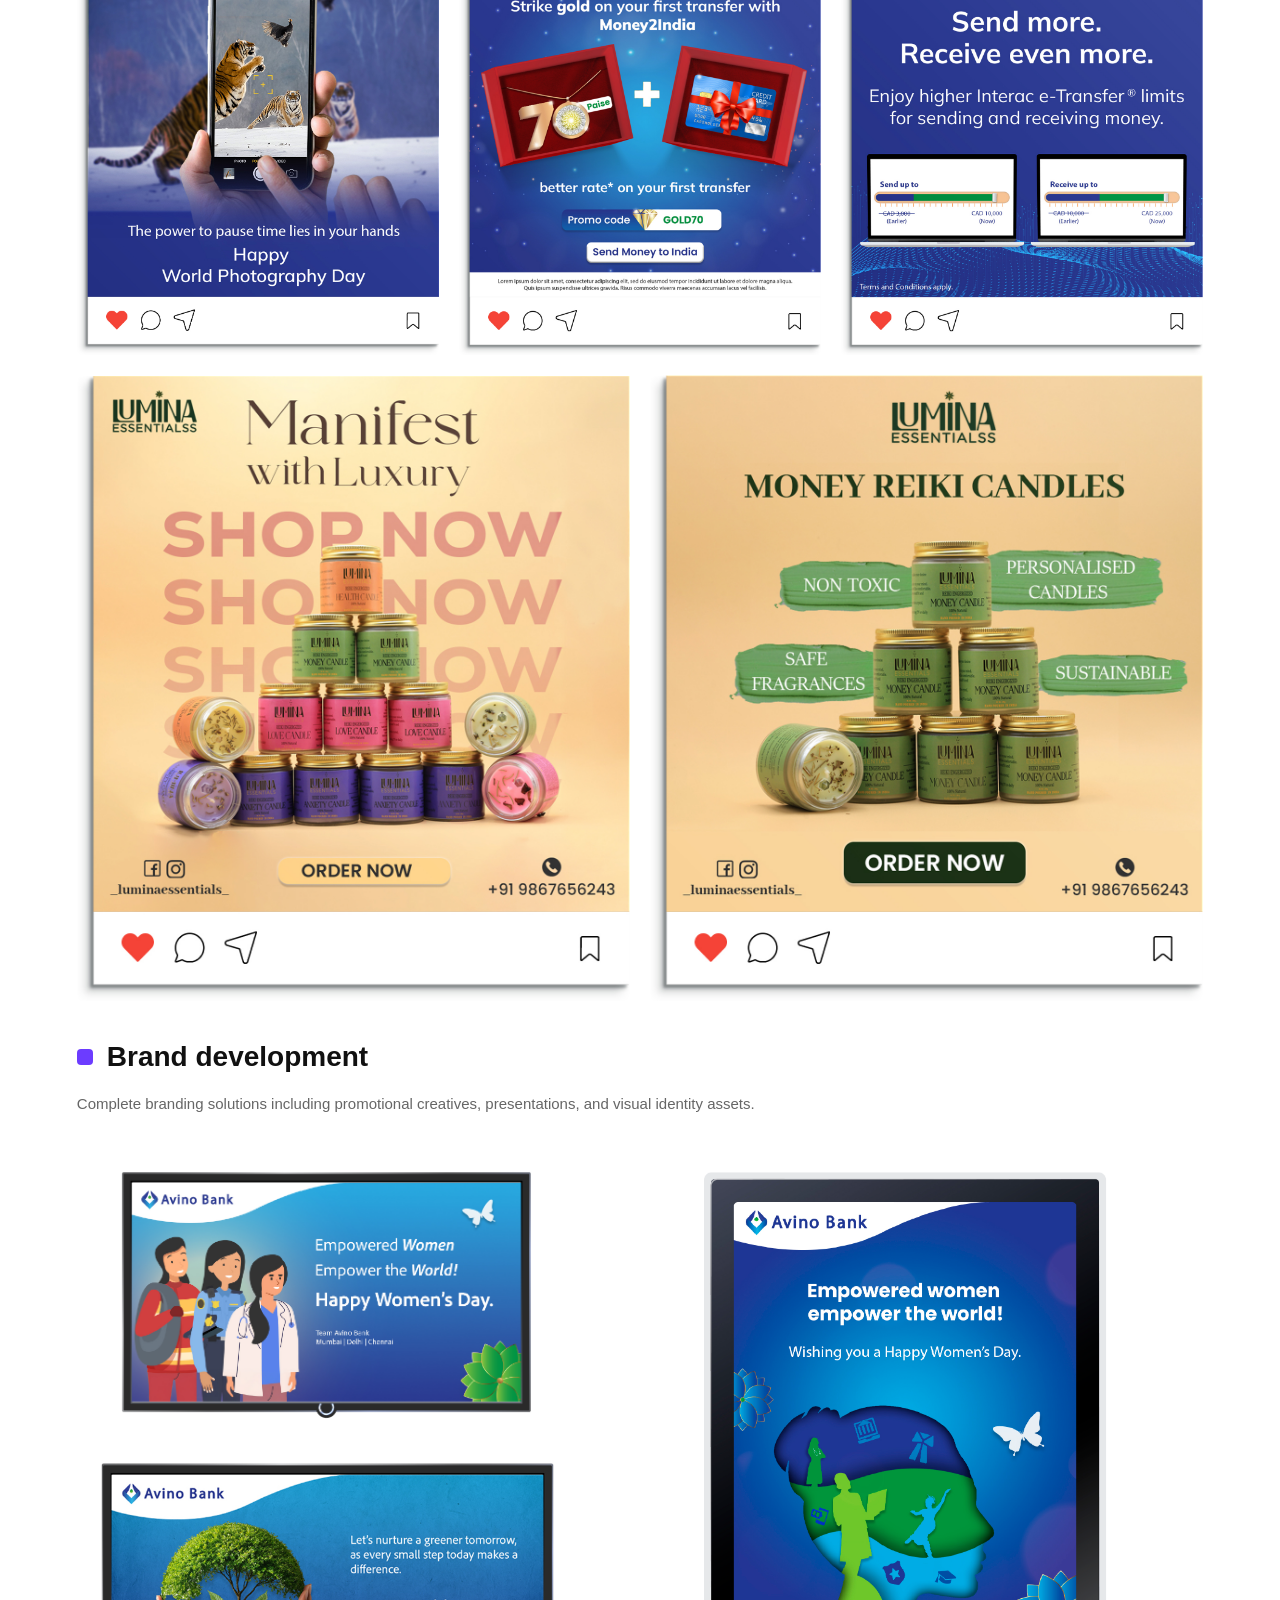
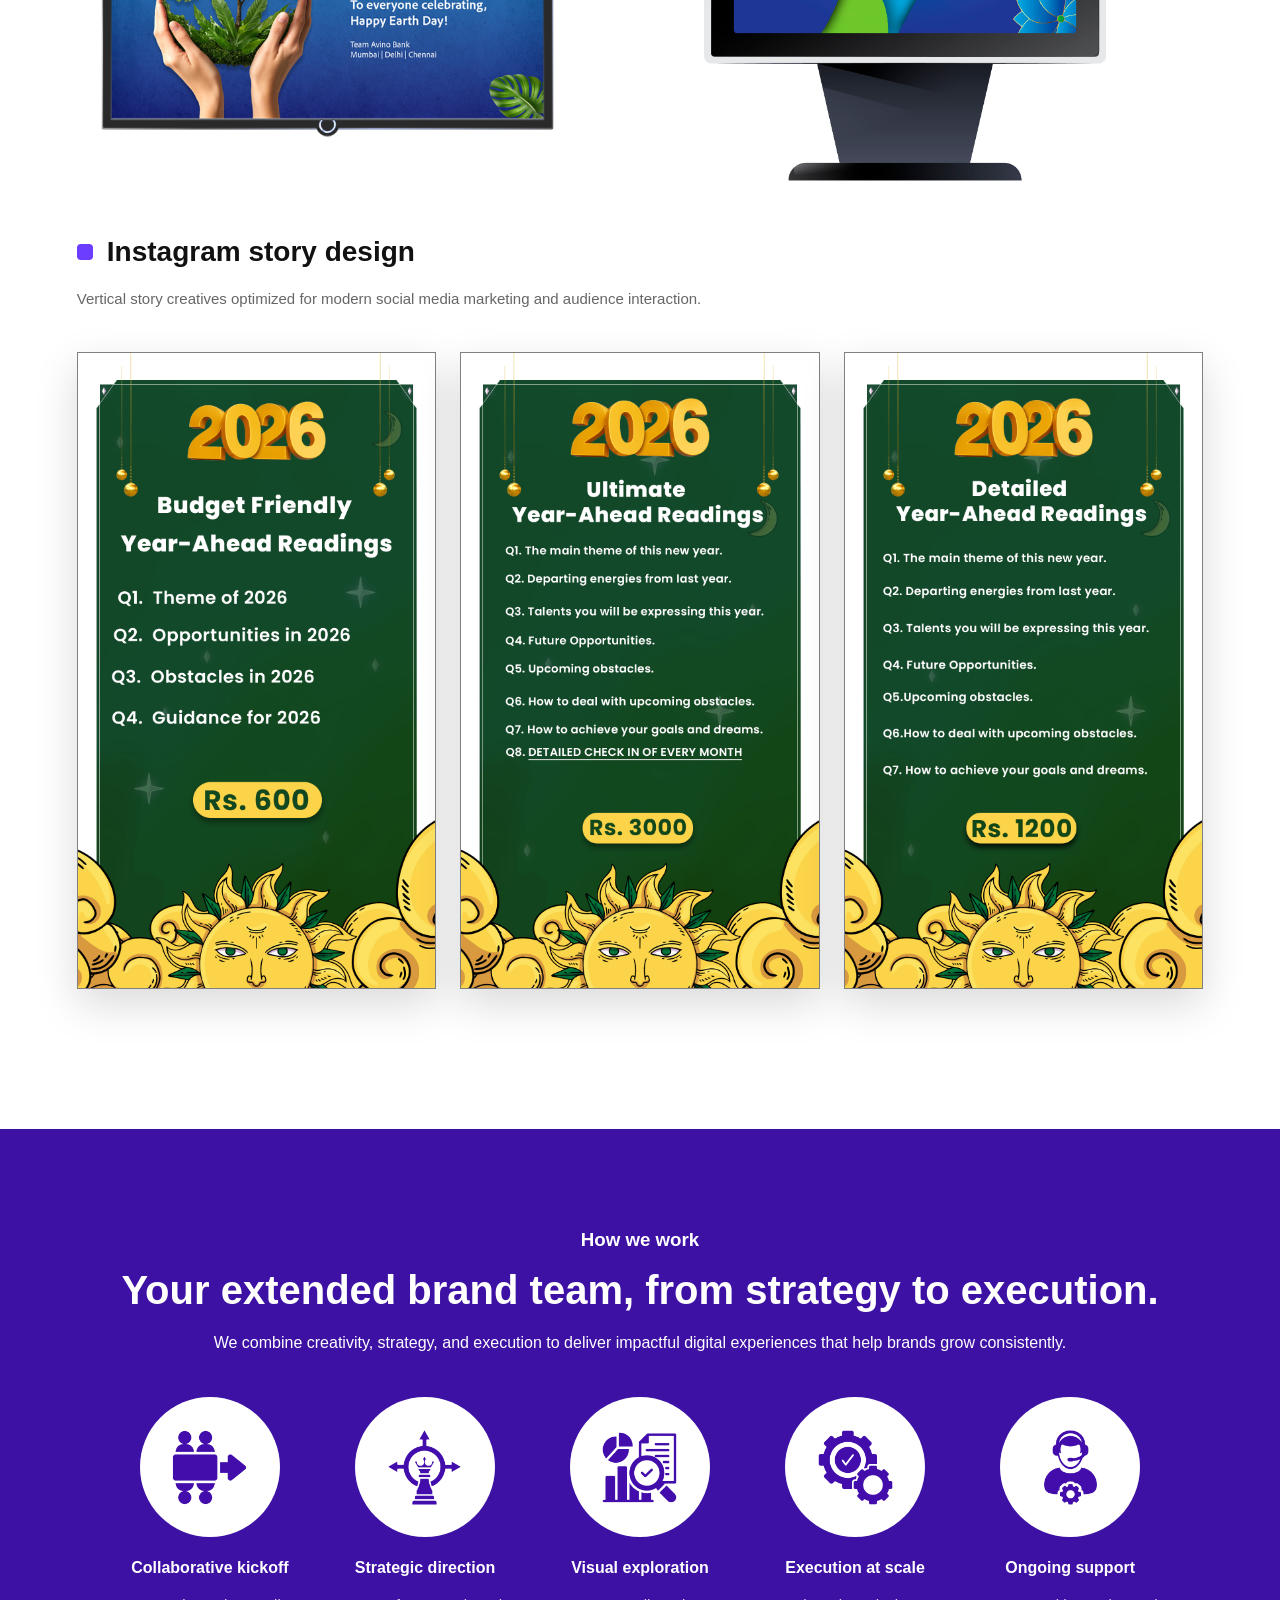
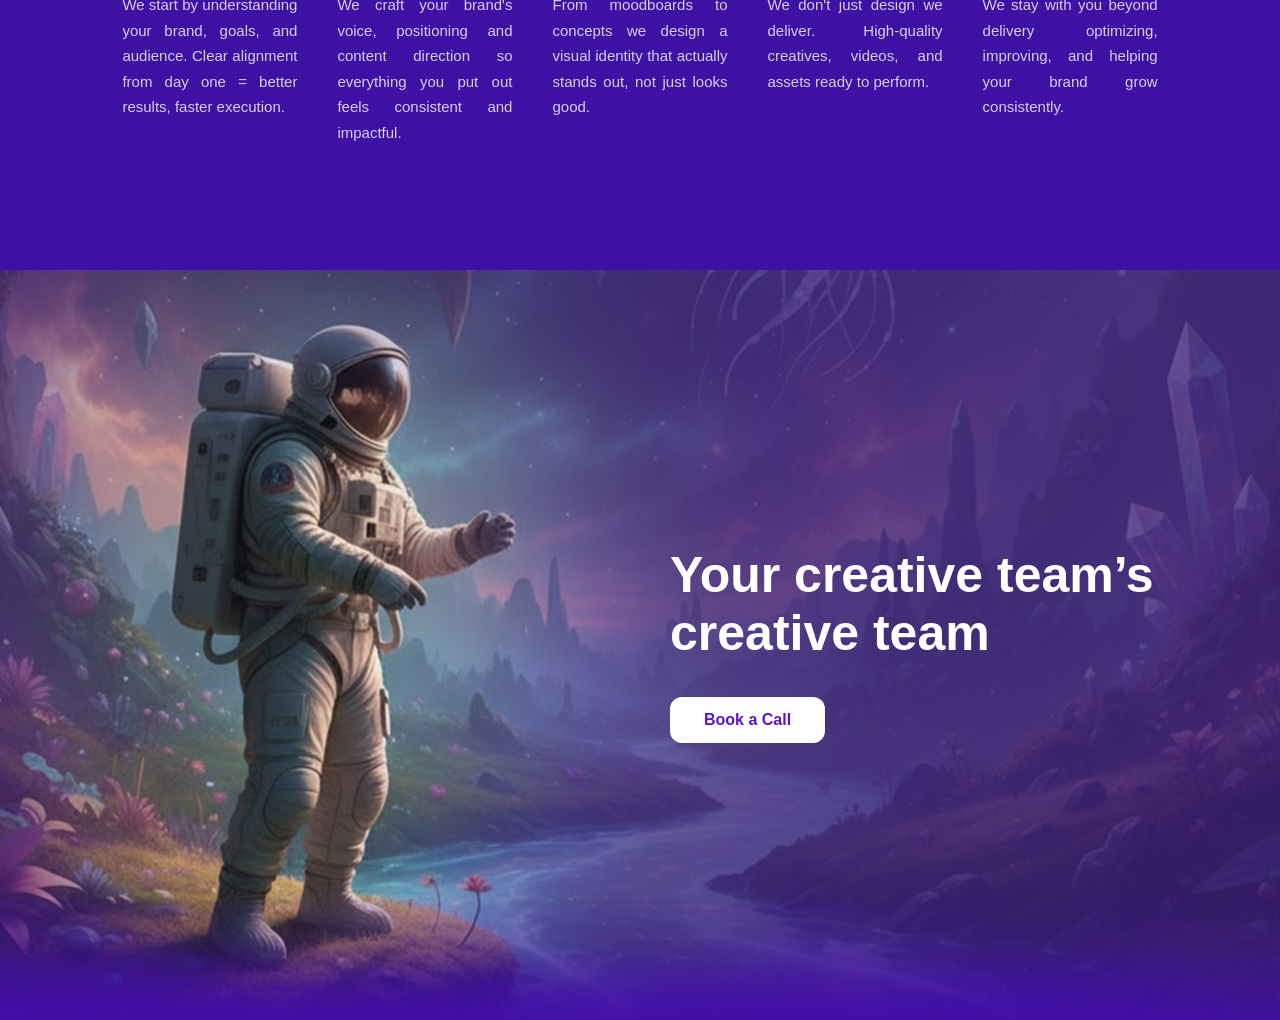
<file: SubFiles/social-page.html>
<!-- social-media.html -->
<!doctype html>
<html lang="en">
  <head>
    <meta charset="UTF-8" />
    <meta name="viewport" content="width=device-width, initial-scale=1.0" />
    <title>Social Media Creative</title>

    <link rel="stylesheet" href="social-style.css" />

    <link
      href="https://fonts.googleapis.com/css2?family=Poppins:wght@300;400;500;600;700&display=swap"
      rel="stylesheet"
    />
  </head>
  <body>
    <!-- ================= NAVBAR ================= -->

    <header class="navbar">
      <div class="container nav-container">
        <!-- LOGO -->
        <div class="logo">
          <img src="../MEDIAVULTZ LOGO.png" alt="logo" />
        </div>

        <!-- NAV LINKS -->
        <nav>
          <ul class="nav-links" id="navLinks">
            <li><a href="../Index.html">Home</a></li>
            <li><a href="../Index.html#about">About</a></li>
            <li><a href="../Index.html#services">Services</a></li>
            <li><a href="../Index.html#contact">Contact us</a></li>
          </ul>
        </nav>

        <!-- BUTTON -->
        <a href="https://wa.me/918104271410" target="_blank">
          <button class="nav-btn">Book a Call</button>
        </a>

        <!-- MOBILE MENU -->
        <div class="menu-toggle" id="menuToggle">☰</div>
      </div>
    </header>

    <!-- ================= HERO ================= -->

    <section class="hero">
      <!-- BACKGROUND IMAGE -->
      <img
        class="hero-bg"
        src="../SOCIAL MEDIA PAGE/SOCIAL MEDIA TOP IMAGE.jpg"
        alt="background"
      />

      <div class="hero-overlay"></div>

      <div class="hero-content">
        <span>Social Media Creative Services</span>

<h1>
  Attention-driving campaigns delivered at speed, <span>without losing your brand voice</span>
</h1>

        <p>
          One team. Every platform. Every format. <br />
          From professional and creatives to short-form learning content,
          immersive concepts,<br />and video campaigns we build social creative
          designed to perform everywhere.
        </p>

        <a href="https://wa.me/918104271410" target="_blank">
          <button class="nav-btn">Book a Call</button>
        </a>
      </div>
    </section>

    <!-- ================= ABOUT ================= -->

    <section class="about">
      <div class="about-left">
        <span class="small-title">POWERING SOCIAL SUCCESS</span>
        <div class="line"></div>

        <h2>
          Social moves fast, your creative <br />
          <span>needs to scale with it</span>
        </h2>

        <h3>
          Late rends, random posting and tired creatives <br />don't go
          unnoticed your audience and the <br />algorithm both see it.
        </h3>

        <p>
          Sustain consistency is what builds performance, but
          <br />content fatigue slows even top teams down. We help <br />you
          maintain output, quality and forward momentum <br />without burnout.
        </p>
      </div>

      <div class="about-right">
        <div class="video-box">
          <video autoplay muted loop playsinline>
            <source
              src="../SOCIAL MEDIA PAGE/SOCIAL MEDIA.mp4"
              type="video/mp4"
            />
          </video>
        </div>
      </div>
    </section>

    <!-- ================= INTRO ================= -->

    <section class="intro">
      <h3>MADE FOR SOCIAL.</h3>

      <h2>
        Creative built to perform across every platform and marketing goal
      </h2>

      <p>
        Our team creates peroformance-driven social content built to attract
        clicks, <br />spark shraing, and generate conversations.
      </p>
    </section>

    <!-- ================= PROJECT SECTION ================= -->

    <section class="projects">
      <div class="projects-container">
        <!-- ================= ORGANIC SOCIAL MEDIA ================= -->

        <div class="project-block">
          <div class="project-header">
            <span class="project-dot"></span>
            <h3>Organic social media</h3>
          </div>

          <p class="project-text">
            Engaging social media creatives designed to increase brand awareness
            and audience engagement across digital platforms.
          </p>

          <div class="project-grid six-grid">
            <!-- LEFT MOBILE IMAGE -->

            <div class="project-card phone-card">
              <img
                src="../SOCIAL MEDIA PAGE/SM MOBILE PHONE.jpg"
                alt="Mobile"
              />
            </div>

            <!-- RIGHT 6 SMALL IMAGES -->

            <div class="project-card">
              <img
                src="../SOCIAL MEDIA PAGE/SM MASALEWALE POST 1 .jpg"
                alt=""
              />
            </div>

            <div class="project-card">
              <img src="../SOCIAL MEDIA PAGE/SM MASALEWALE POST 2.jpg" alt="" />
            </div>

            <div class="project-card">
              <img src="../SOCIAL MEDIA PAGE/SM MASALEWALE POST 3.jpg" alt="" />
            </div>

            <div class="project-card">
              <img
                src="../SOCIAL MEDIA PAGE/SM INCAPITALUP POST 4.jpg"
                alt=""
              />
            </div>

            <div class="project-card">
              <img
                src="../SOCIAL MEDIA PAGE/SM INCAPITALUP POST 5.jpg"
                alt=""
              />
            </div>

            <div class="project-card">
              <img
                src="../SOCIAL MEDIA PAGE/SM INCAPITALUP POST 6.jpg"
                alt=""
              />
            </div>
          </div>
        </div>

        <!-- ================= AI PRODUCTION ================= -->

        <div class="project-block">
          <div class="project-header">
            <span class="project-dot"></span>
            <h3>AI production</h3>
          </div>

          <p class="project-text">
            AI-powered commercial visuals crafted for advertisements, product
            showcases, and modern branding campaigns.
          </p>

          <div class="project-grid three-grid">
            <div class="project-card tall-card">
              <img src="../SOCIAL MEDIA PAGE/SM UVEON POST 7.jpg" alt="" />
            </div>

            <div class="project-card tall-card">
              <img src="../SOCIAL MEDIA PAGE/SM UVEON POST 8.jpg" alt="" />
            </div>

            <div class="project-card tall-card">
              <img src="../SOCIAL MEDIA PAGE/SM UVEON POST 9.jpg" alt="" />
            </div>
          </div>
        </div>

        <!-- ================= CAMPAIGN CREATIVES ================= -->

        <div class="project-block">
          <div class="project-header">
            <span class="project-dot"></span>
            <h3>Campaign creatives</h3>
          </div>

          <p class="project-text">
            High-performing campaign creatives designed for promotions, product
            launches, and conversion-focused marketing.
          </p>

          <div class="project-grid three-grid">
            <div class="project-card">
              <img src="../SOCIAL MEDIA PAGE/SM AVION POST 10.jpg" alt="" />
            </div>

            <div class="project-card">
              <img src="../SOCIAL MEDIA PAGE/SM AVION POST 11.jpg" alt="" />
            </div>

            <div class="project-card">
              <img src="../SOCIAL MEDIA PAGE/SM AVION POST 12.jpg" alt="" />
            </div>
          </div>

          <div class="project-grid two-grid">
            <div class="wide-card">
              <img src="../SOCIAL MEDIA PAGE/SM LUMINA POST 13.jpg" alt="" />
            </div>

            <div class="wide-card">
              <img src="../SOCIAL MEDIA PAGE/SM LUMINA 14.jpg" alt="" />
            </div>
          </div>
        </div>

        <!-- ================= BRAND DEVELOPMENT ================= -->

        <div class="project-block">
          <div class="project-header">
            <span class="project-dot"></span>
            <h3>Brand development</h3>
          </div>

          <p class="project-text">
            Complete branding solutions including promotional creatives,
            presentations, and visual identity assets.
          </p>

          <div class="brand-layout">
            <div class="brand-left">
              <div class="brand-card">
                <img
                  src="../SOCIAL MEDIA PAGE/SM AVINO BANK TV POST 15.jpg"
                  alt=""
                />
              </div>

              <div class="brand-card">
                <img
                  src="../SOCIAL MEDIA PAGE/SM AVINO TV POST 17.jpg"
                  alt=""
                />
              </div>
            </div>

            <div class="brand-right">
              <div class="monitor-card">
                <img
                  src="../SOCIAL MEDIA PAGE/SM AVINO TV POST 16.jpg"
                  alt=""
                />
              </div>
            </div>
          </div>
        </div>

        <!-- ================= INSTAGRAM STORY DESIGN ================= -->

        <div class="project-block">
          <div class="project-header">
            <span class="project-dot"></span>
            <h3>Instagram story design</h3>
          </div>

          <p class="project-text">
            Vertical story creatives optimized for modern social media marketing
            and audience interaction.
          </p>

          <div class="story-grid">
            <div class="story-card">
              <img src="../SOCIAL MEDIA PAGE/TAROT.jpg" alt="" />
            </div>

            <div class="story-card">
              <img src="../SOCIAL MEDIA PAGE/TAROT2.jpg" alt="" />
            </div>

            <div class="story-card">
              <img src="../SOCIAL MEDIA PAGE/TAROT-3.jpg" alt="" />
            </div>
          </div>
        </div>
      </div>
    </section>

    <!-- ================= HOW WE WORK ================= -->

    <!-- ================= HOW WE WORK ================= -->

<section class="work">
  <h3>How we work</h3>

  <h2>Your extended brand team, from strategy to execution.</h2>

  <p class="work-description">
    We combine creativity, strategy, and execution to deliver impactful
    digital experiences that help brands grow consistently.
  </p>

  <div class="work-grid">

    <!-- CARD 1 -->
    <div class="work-card">
      <div class="icon">
        <img src="../LANDING PAGE/WL PAGE HOW WE WORK 1.jpg" alt="" />
      </div>

      <h4>Collaborative kickoff</h4>

      <p>
        We start by understanding your brand, goals, and audience.
        Clear alignment from day one = better results, faster execution.
      </p>
    </div>

    <!-- CARD 2 -->
    <div class="work-card">
      <div class="icon">
        <img src="../LANDING PAGE/WL PAGE HOW WE WORK 2.jpg" alt="" />
      </div>

      <h4>Strategic direction</h4>

      <p>
        We craft your brand's voice, positioning and content direction
        so everything you put out feels consistent and impactful.
      </p>
    </div>

    <!-- CARD 3 -->
    <div class="work-card">
      <div class="icon">
        <img src="../LANDING PAGE/WL PAGE HOW WE WORK 3.jpg" alt="" />
      </div>

      <h4>Visual exploration</h4>

      <p>
        From moodboards to concepts we design a visual identity that
        actually stands out, not just looks good.
      </p>
    </div>

    <!-- CARD 4 -->
    <div class="work-card">
      <div class="icon">
        <img src="../LANDING PAGE/WL PAGE HOW WE WORK 4.jpg" alt="" />
      </div>

      <h4>Execution at scale</h4>

      <p>
        We don't just design we deliver. High-quality creatives,
        videos, and assets ready to perform.
      </p>
    </div>

    <!-- CARD 5 -->
    <div class="work-card">
      <div class="icon">
        <img src="../LANDING PAGE/WL PAGE HOW WE WORK 5.jpg" alt="" />
      </div>

      <h4>Ongoing support</h4>

      <p>
        We stay with you beyond delivery optimizing, improving,
        and helping your brand grow consistently.
      </p>
    </div>

  </div>
</section>

    <!-- ================= CTA ================= -->

    <section class="cta-section">
      <!-- BACKGROUND IMAGE -->
      <img
        class="cta-bg"
        src="../SOCIAL MEDIA PAGE/WL PAGE BOTTOM IMAGE.jpg"
        alt="background"
      />

      <!-- DARK OVERLAY -->
      <div class="cta-overlay"></div>

      <!-- BOTTOM FADE -->
      <div class="cta-fade"></div>

      <!-- CONTENT -->
      <div class="container cta-container">
        <!-- LEFT IMAGE -->
        <div class="cta-left"></div>

        <!-- RIGHT CONTENT -->
        <div class="cta-right">
          <h2>Your creative team’s creative team</h2>

          <a href="https://wa.me/918104271410" target="_blank">
            <button class="cta-btn">Book a Call</button>
          </a>
        </div>
      </div>
    </section>

    <!-- ================= JAVASCRIPT ================= -->

    <script>
      const menuToggle = document.getElementById("menuToggle");
      const navLinks = document.getElementById("navLinks");

      menuToggle.addEventListener("click", () => {
        navLinks.classList.toggle("active");
      });
    </script>
  </body>
</html>
</file>
<file: SubFiles/Email_style.css>
/* ==========================================
   GLOBAL STYLES
========================================== */

/* * {
  margin: 0;
  padding: 0;
  box-sizing: border-box;
  font-family: "Poppins", sans-serif;
} */

body {
  background: #fff;
  color: #222;
}


/* ==========================================
   NAVBAR
========================================== */

.navbar {
  position: fixed;

  top: 0;
  left: 0;

  width: 100%;

  padding: 10px 0;

  background: rgba(15, 15, 15, 0.35);

  backdrop-filter: blur(14px);
  -webkit-backdrop-filter: blur(14px);

  border-bottom: 1px solid rgba(255, 255, 255, 0.08);

  box-shadow: 0 4px 20px rgba(0, 0, 0, 0.08);

  z-index: 1000;

  transition: 0.3s ease;
}

/* NAV CONTAINER */

.nav-container {
  width: 90%;
  max-width: 1200px;

  margin: auto;

  display: flex;
  align-items: center;
  justify-content: space-between;
}

/* LOGO */

.logo {
  width: 190px;

  display: flex;
  align-items: center;
}

.logo img {
  width: 100%;

  object-fit: contain;
}

/* NAVIGATION LINKS */

.nav-links {
  display: flex;
  align-items: center;
  gap: 18px;

  list-style: none;
}

/* LINKS */

.nav-links a {
  text-decoration: none;

  color: white;

  font-size: 15px;
  font-weight: 500;

  padding: 10px 18px;

  border-radius: 12px;

  transition: all 0.3s ease;
}

/* GLASS HOVER EFFECT */

.nav-links a:hover {
  background: rgba(255, 255, 255, 0.1);

  backdrop-filter: blur(10px);
  -webkit-backdrop-filter: blur(10px);

  border: 1px solid rgba(255, 255, 255, 0.12);

  box-shadow:
    inset 0 1px 1px rgba(255, 255, 255, 0.15),
    0 4px 12px rgba(0, 0, 0, 0.08);
}

/* BOOK A CALL BUTTON */

.nav-btn {
  background: rgba(255, 255, 255, 0.12);

  color: white;

  border: 1px solid rgba(255, 255, 255, 0.15);

  padding: 12px 24px;

  border-radius: 14px;

  font-size: 15px;
  font-weight: 600;

  cursor: pointer;

  backdrop-filter: blur(10px);

  transition: all 0.3s ease;
}

/* BUTTON HOVER */

.nav-btn:hover {
  background: white;

  color: #5b14c9;

  transform: translateY(-2px);
}

/* MOBILE MENU ICON */

.menu-toggle {
  display: none;

  color: white;

  font-size: 28px;

  cursor: pointer;
}

/* ================= MOBILE ================= */

@media (max-width: 768px) {
  .menu-toggle {
    display: block;
  }

  .nav-btn {
    display: none;
  }

  .nav-links {
    position: absolute;

    top: 80px;
    left: -100%;

    width: 100%;

    flex-direction: column;

    gap: 25px;

    padding: 35px 0;

    background: rgba(15, 15, 15, 0.55);

    backdrop-filter: blur(18px);

    transition: 0.3s ease;
  }

  .nav-links.active {
    left: 0;
  }

  .logo {
    width: 160px;
  }
}

/* ==========================================
   HERO SECTION
========================================== */

* {
  margin: 0;
  padding: 0;
  box-sizing: border-box;
  font-family: Arial, sans-serif;
}

.hero {
  position: relative;
  width: 100%;
  height: 100vh;
  overflow: hidden;
}

/* Background Image */
.hero-bg {
  position: absolute;
  width: 100%;
  height: 100%;
  object-fit: cover;
  top: 0;
  left: 0;
  z-index: 1;
  transform: scale(1.05);
}

/* Dark Overlay for readability */
.hero-overlay {
  position: absolute;
  width: 100%;
  height: 100%;
  /* background: rgba(0, 0, 0, 0.55); */
  z-index: 2;
}

/* Content Layer */
.hero-content {
  position: relative;
  z-index: 3;
  color: white;

  max-width: 800px;
  padding: 60px;
  top: 50%;
  transform: translateY(-50%);
}

/* Small label */
.hero-content > span {
  display: inline-block;
  font-size: 14px;
  letter-spacing: 2px;
  text-transform: uppercase;
  color: #ffffff;
  margin-bottom: 15px;
}

.hero-content h1 span {
  display: inline;
  font-size: inherit;
  font-weight: 500;
  letter-spacing: normal;
  text-transform: none;
  color: inherit;
}

/* Heading */
.hero-content h1 {
  font-size: 48px;
  line-height: 1.2;
  margin-bottom: 20px;
  font-weight: 700;
}

.normal-heading {
  font-size: 48px;
  font-weight: 400;
}

/* .hero-content h1 span {
  font-size: 48px;
  font-weight: 200;
} */

/* Paragraph */
.hero-content p {
  font-size: 16px;
  line-height: 1.6;
  color: #d1d1d1;
  margin-bottom: 30px;
}

/* RESPONSIVE */
@media (max-width: 768px) {
  .hero-content {
    padding: 30px;
  }

  .hero-content h1 {
    font-size: 28px;
  }
}

/* ==========================================
   BRAND SECTION
========================================== */

.about-section {
  padding: 40px 6%;
  background: #ffffff;
  scroll-margin-top: 70px;
}

.about-container {
  display: flex;
  align-items: center;
  justify-content: space-between;
  gap: 60px;
}

.about-left {
  width: 65%;
}

.mini-heading {
  font-size: 14px;
  color: #555;
  letter-spacing: 1px;
}

.line {
  width: 85%;
  height: 1px;
  background: #999;
  margin: 10px 0 20px;
}

.about-left h2 {
  font-size: 38px;
  line-height: 1.2;
  color: #333;
  font-weight: 700;
  margin-bottom: 18px;
}

.about-left h2 span {
  display: block;
  font-weight: 100;
}

.about-left p {
  font-size: 24px;
  line-height: 1.7;
  color: #555;
  max-width: 700px;
}

.about-left p.small-text {
  font-size: 18px;
  margin-top: 18px;
  margin-bottom: 30px;
}

.about-btn {
  background: #5b14c9;
  color: rgb(255, 255, 255);
  border: 2px solid;
  padding: 12px 24px;
  border-radius: 12px;
  font-size: 16px;
  cursor: pointer;
  transition: all 0.3s ease;
}
.about-btn:hover {
  background: transparent;
  color: #5b14c9;
  transform: translateY(-2px);
}
.about-right {
  width: 300px;
  display: flex;
  justify-content: center;
  align-items: center;
}

.about-video {
  width: 260px;
  height: 360px;
  object-fit: cover;
  border-radius: 0;
}

/* RESPONSIVE */

@media (max-width: 768px) {
  .about-container {
    flex-direction: column;
  }

  .about-left,
  .about-right {
    width: 100%;
  }

  .about-left h2 {
    font-size: 30px;
  }

  .video-box {
    width: 100%;
    max-width: 260px;
    height: 300px;
  }
}

/* ==========================================
   SECTION HEADING
========================================== */

.section-heading{
  font-size :28px;
  text-align:center;
  padding:80px 8%;
}

.section-heading h2{
  font-size:42px;
  max-width:100%;
  color:#333;
  font-weight:500;
  margin:20px auto;
}

.section-heading p{
  font-size: 18px;
  max-width:900px;
  margin:auto;
  line-height:1.8;
  color:#666;
}

/* ==========================================
   PROJECTS SECTION
========================================== */

.projects{
    padding:20px 6%;
    display:grid;
    grid-template-columns:repeat(3,1fr);
    gap:20px;
}

.project-card img{
    width:100%;
    display:block;
}

/* WORK */
.work{
    background:var(--purple);
    color:#fff;
    text-align:center;
    padding:100px 6%;
}

.work-grid{
    display:grid;
    grid-template-columns:repeat(5,1fr);
    gap:20px;
    margin-top:50px;
}
   /* <!-- ================= WORK ================= --> */

.work {
  width: 100%;
  padding: 100px 8%;
  background: #3d11a4;
  color: #fff;
  text-align: center;
}

.work h3 {
  margin-bottom: 15px;
}

.work h2 {
  font-size: 40px;
  margin-bottom: 20px;
  line-height: 1.2;
}

.work p {
  margin-bottom: 20px;
}

.work-grid {
  display: grid;
  grid-template-columns: repeat(5, 1fr);
}

.work-card {
  padding: 25px 20px;
}

.work-card h4 {
  margin-bottom: 15px;
  font-size: 16px;
}

.work-card p {
  font-size: 15px;
  line-height: 1.7;
  margin-bottom: 0;
  color: rgba(255, 255, 255, 0.8);
  max-width: 180px;
  margin: 0 auto;
  text-align: justify;
  word-spacing: normal;
}

.icon {
  width: 140px;
  height: 140px;
  background: #fff;
  border-radius: 50%;
  margin: 0 auto 22px;
  display: flex;
  align-items: center;
  justify-content: center;
  overflow: hidden;
}

.icon img {
  width: 75px;
  height: 75px;
  object-fit: contain;
}

@media (max-width: 1100px) {
  .work-grid {
    grid-template-columns: repeat(2, 1fr);
  }
}

@media (max-width: 768px) {
  .work {
    padding: 70px 20px;
  }

  .work-grid {
    grid-template-columns: 1fr;
  }

  .work h2 {
    font-size: 32px;
  }
}
/* =========================================
   CTA
========================================= */

.cta-section {
  position: relative;
  padding: 90px 0;
  overflow: hidden;
  min-height: 750px;
  display: flex;
  align-items: center;
}

/* BACKGROUND IMAGE */

.cta-bg {
  position: absolute;
  inset: 0;
  width: 100%;
  height: 100%;
  object-fit: cover;
  object-position: center top;
}

/* DARK OVERLAY */

/* .cta-overlay {
  position: absolute;
  inset: 0;
  background: rgba(54, 0, 120, 0.45);
  z-index: 1;
} */

/* BOTTOM FADE EFFECT */

/* .cta-fade {
  position: absolute;
  left: 0;
  bottom: 0;
  width: 100%;
  height: 220px;

  background: linear-gradient(
    to bottom,
    rgba(91, 20, 201, 0) 0%,
    rgba(91, 20, 201, 0.35) 40%,
    rgba(91, 20, 201, 0.75) 75%,
    #5b14c9 100%
  );

  z-index: 2;
} */

/* MAIN CONTENT */

.cta-container {
  position: relative;
  z-index: 3;

  width: 90%;
  max-width: 1200px;
  margin: auto;

  display: flex;
  align-items: center;
  justify-content: space-between;
  gap: 60px;
}

/* LEFT IMAGE */

.cta-left {
  flex: 1;
  display: flex;
  justify-content: center;
}

.cta-left img {
  width: 420px;
  max-width: 100%;
  object-fit: contain;
}

/* RIGHT CONTENT */

.cta-right {
  flex: 1;
  color: white;
}

.cta-right h2 {
  font-size: 50px;
  line-height: 1.15;
  font-weight: 700;
  margin-bottom: 35px;
  max-width: 600px;
}

/* BUTTON */

.cta-btn {
  background: white;
  color: #5b14c9;

  border: none;
  border-radius: 12px;

  padding: 14px 34px;

  font-size: 16px;
  font-weight: 600;

  cursor: pointer;
  transition: 0.3s;
}

.cta-btn:hover {
  transform: translateY(-3px);
}

/* =========================================
   RESPONSIVE
========================================= */

@media (max-width: 992px) {

  .about {
    flex-direction: column;
  }

  .about-left,
  .about-right {
    width: 100%;
  }

  .six-grid,
  .story-grid,
  .three-grid,
  .work-grid {
    grid-template-columns: 1fr 1fr;
  }

  .cta-right h2 {
    font-size: 48px;
  }
}


/* ==========================================
   RESPONSIVE
========================================== */

@media(max-width:768px){

  .menu-toggle{
    display:block;
  }

  .nav-links{
    display:none;
  }

  .nav-btn{
    display:none;
  }

  .packaging-hero,
  .brand-section{
    flex-direction:column;
  }

  .double-project{
    grid-template-columns:1fr;
  }

  .work-grid{
    grid-template-columns:1fr;
  }

  .hero-content h1{
    font-size:42px;
  }

  .brand-left h2{
    font-size:36px;
  }

  .cta-content{
    right:5%;
  }

  .cta-content h2{
    font-size:38px;
  }
}
</file>
<file: SubFiles/Packaging_style.css>
/* ==========================================
   GLOBAL STYLES
========================================== */

/* * {
  margin: 0;
  padding: 0;
  box-sizing: border-box;
  font-family: "Poppins", sans-serif;
} */

body {
  background: #fff;
  color: #222;
}


/* ==========================================
   NAVBAR
========================================== */

.navbar {
  position: fixed;

  top: 0;
  left: 0;

  width: 100%;

  padding: 10px 0;

  background: rgba(15, 15, 15, 0.35);

  backdrop-filter: blur(14px);
  -webkit-backdrop-filter: blur(14px);

  border-bottom: 1px solid rgba(255, 255, 255, 0.08);

  box-shadow: 0 4px 20px rgba(0, 0, 0, 0.08);

  z-index: 1000;

  transition: 0.3s ease;
}

/* NAV CONTAINER */

.nav-container {
  width: 90%;
  max-width: 1200px;

  margin: auto;

  display: flex;
  align-items: center;
  justify-content: space-between;
}

/* LOGO */

.logo {
  width: 190px;

  display: flex;
  align-items: center;
}

.logo img {
  width: 100%;

  object-fit: contain;
}

/* NAVIGATION LINKS */

.nav-links {
  display: flex;
  align-items: center;
  gap: 18px;

  list-style: none;
}

/* LINKS */

.nav-links a {
  text-decoration: none;

  color: white;

  font-size: 15px;
  font-weight: 500;

  padding: 10px 18px;

  border-radius: 12px;

  transition: all 0.3s ease;
}

/* GLASS HOVER EFFECT */

.nav-links a:hover {
  background: rgba(255, 255, 255, 0.1);

  backdrop-filter: blur(10px);
  -webkit-backdrop-filter: blur(10px);

  border: 1px solid rgba(255, 255, 255, 0.12);

  box-shadow:
    inset 0 1px 1px rgba(255, 255, 255, 0.15),
    0 4px 12px rgba(0, 0, 0, 0.08);
}

/* BOOK A CALL BUTTON */

.nav-btn {
  background: rgba(255, 255, 255, 0.12);

  color: white;

  border: 1px solid rgba(255, 255, 255, 0.15);

  padding: 12px 24px;

  border-radius: 14px;

  font-size: 15px;
  font-weight: 600;

  cursor: pointer;

  backdrop-filter: blur(10px);

  transition: all 0.3s ease;
}

/* BUTTON HOVER */

.nav-btn:hover {
  background: white;

  color: #5b14c9;

  transform: translateY(-2px);
}

/* MOBILE MENU ICON */

.menu-toggle {
  display: none;

  color: white;

  font-size: 28px;

  cursor: pointer;
}

/* ================= MOBILE ================= */

@media (max-width: 768px) {
  .menu-toggle {
    display: block;
  }

  .nav-btn {
    display: none;
  }

  .nav-links {
    position: absolute;

    top: 80px;
    left: -100%;

    width: 100%;

    flex-direction: column;

    gap: 25px;

    padding: 35px 0;

    background: rgba(15, 15, 15, 0.55);

    backdrop-filter: blur(18px);

    transition: 0.3s ease;
  }

  .nav-links.active {
    left: 0;
  }

  .logo {
    width: 160px;
  }
}

/* ==========================================
   HERO SECTION
========================================== */

* {
  margin: 0;
  padding: 0;
  box-sizing: border-box;
  font-family: Arial, sans-serif;
}

.hero {
  position: relative;
  width: 100%;
  height: 100vh;
  overflow: hidden;
}

/* Background Image */
.hero-bg {
  position: absolute;
  width: 100%;
  height: 100%;
  object-fit: cover;
  top: 0;
  left: 0;
  z-index: 1;
  transform: scale(1.05);
}

/* Dark Overlay for readability */
.hero-overlay {
  position: absolute;
  width: 100%;
  height: 100%;
  /* background: rgba(0, 0, 0, 0.55); */
  z-index: 2;
}

/* Content Layer */
.hero-content {
  position: relative;
  z-index: 3;
  color: white;

  max-width: 800px;
  padding: 60px;
  top: 50%;
  transform: translateY(-50%);
}

/* Small label */
.hero-content > span {
  display: inline-block;
  font-size: 14px;
  letter-spacing: 2px;
  text-transform: uppercase;
  color: #ffffff;
  margin-bottom: 15px;
}

.hero-content h1 span {
  display: inline;
  font-size: inherit;
  font-weight: 100;
  letter-spacing: normal;
  text-transform: none;
  color: inherit;
}

/* Heading */
.hero-content h1 {
  font-size: 48px;
  line-height: 1.2;
  margin-bottom: 20px;
  font-weight: 700;
}

.normal-heading {
  font-size: 48px;
  font-weight: 400;
}

/* .hero-content h1 span {
  font-size: 48px;
  font-weight: 200;
} */

/* Paragraph */
.hero-content p {
  font-size: 16px;
  line-height: 1.6;
  color: #d1d1d1;
  margin-bottom: 30px;
}

/* Button */
.hero-content button {
  background: rgba(255, 255, 255, 0.12);

  color: white;

  border: 1px solid rgb(255, 255, 255);

  padding: 12px 24px;

  border-radius: 14px;

  font-size: 15px;
  font-weight: 600;

  cursor: pointer;

  backdrop-filter: blur(10px);

  transition: all 0.3s ease;
}

/* BUTTON HOVER */

.hero-content button:hover {
  background: white;

  color: #5b14c9;

  transform: translateY(-2px);
}

/* RESPONSIVE */
@media (max-width: 768px) {
  .hero-content {
    padding: 30px;
  }

  .hero-content h1 {
    font-size: 28px;
  }
}

/* ==========================================
   BRAND SECTION
========================================== */

.about {
  width: 100%;
  padding: 100px 4%;
  display: flex;
  align-items: center;
}

.about-left {
  width: 60%;
}

.about-right {
  width: 40%;
  display: flex;
  justify-content: center;
}

.about-right img {
  width: 100%;
  max-width: 400px;
  height: auto;
  object-fit: cover;
  border-radius: 12px;
}

.small-title {
  font-size: 13px;
  letter-spacing: 2px;
}

.about-left h2 {
  font-size: 45px;
  margin: 20px 0;
  line-height: 1.2;
}

.about-left h2 span {
  font-weight: 25;
}
.line {
  width: 80%;
  height: 1px;
  background: #999;
  margin: 10px 0 20px;
}
.about-left h3 {
  line-height: 1.5;
  font-weight: 15;
  color: #5e5e5e;
  margin-bottom: 20px;
}

.about-left p {
  line-height: 1.5;
  font-weight: 10;
  color: #5e5e5e;
  margin-bottom: 20px;
}

/* .about-right {
  width: 40%;
  flex: 1;
  display: flex;
  justify-content: center;
} */

/* .video-box {
  width: 400px;
  height: 450px;
  border-radius: 12px;
  overflow: hidden;
}

.video-box img {
  width: 100%;
  height: 100%;
  object-fit: cover;
} */

/* ==========================================
   SECTION HEADING
========================================== */
.section-heading > span {
  display: inline-block;
  font-size: 24px;
  letter-spacing: 2px;
  text-transform: uppercase;
  color: #5e5e5e;
}

.section-heading{
  text-align:center;
  padding:80px 8%;
}

.section-heading h2{
  font-size:42px;
  font-weight:300;
  max-width:2000px;
  margin:20px auto;
}

.section-heading p{
  max-width:700px;
  margin:auto;
  line-height:1.8;
  color:#666;
}

/* ==========================================
   PROJECTS SECTION
========================================== */

.projects{
    width:100%;
    padding:20px;
    background:#ffffff;
}

.project-card{
    position:relative;
    height: 100%;
    margin-bottom:25px;
    border-radius:12px;
    overflow:hidden;
}

.project-card img{
    width:100%;
    display:block;
    
}

.project-content{
    position:absolute;
    top:25px;
    left:25px;
    width:100%;
    color:#fff;
}

.project-content h3{
    font-size:28px;
    font-weight:400;
    margin-bottom:10px;
}

.project-content p{
    font-size:16px;
    line-height:1.7;
    width:100%;
    color:rgba(255,255,255,.9);
}


/* Tarot has more text */

.tarot-content{
    width:48%;
}

.tarot-content p{
    margin-bottom:10px;
}

/* Tablet */

@media(max-width:992px){

    .project-content{
        width:65%;
    }

    .project-content h3{
        font-size:28px;
    }
}

/* Mobile */

@media(max-width:768px){

    .project-content{
        position:static;
        width:100%;
        background:#5510c8;
        padding:20px;
    }

    .project-content h3{
        font-size:22px;
    }

    .project-content p{
        font-size:14px;
    }
}
   /* <!-- ================= WORK ================= --> */
   /* ==========================================
   HOW WE WORK
========================================== */

.work {
  width: 100%;
  padding: 100px 8%;
  background: #3d11a4;
  color: #fff;
  text-align: center;
}

.work h3 {
  margin-bottom: 15px;
}

.work h2 {
  font-size: 40px;
  margin-bottom: 20px;
  line-height: 1.2;
}

.work p {
  margin-bottom: 20px;
}

.work-grid {
  display: grid;
  grid-template-columns: repeat(5, 1fr);
}

.work-card {
  padding: 25px 20px;
}

.work-card h4 {
  margin-bottom: 15px;
  font-size: 16px;
}

.work-card p {
  font-size: 15px;
  line-height: 1.7;
  margin-bottom: 0;
  color: rgba(255, 255, 255, 0.8);
  max-width: 180px;
  margin: 0 auto;
  text-align: justify;
  word-spacing: normal;
}

.icon {
  width: 140px;
  height: 140px;
  background: #fff;
  border-radius: 50%;
  margin: 0 auto 22px;
  display: flex;
  align-items: center;
  justify-content: center;
  overflow: hidden;
}

.icon img {
  width: 75px;
  height: 75px;
  object-fit: contain;
}

@media (max-width: 1100px) {
  .work-grid {
    grid-template-columns: repeat(2, 1fr);
  }
}

@media (max-width: 768px) {
  .work {
    padding: 70px 20px;
  }

  .work-grid {
    grid-template-columns: 1fr;
  }

  .work h2 {
    font-size: 32px;
  }
}

/* =========================================
   CTA
========================================= */

.cta-section {
  position: relative;
  padding: 90px 0;
  overflow: hidden;
  min-height: 750px;
  display: flex;
  align-items: center;
}

/* BACKGROUND IMAGE */

.cta-bg {
  position: absolute;
  inset: 0;
  width: 100%;
  height: 100%;
  object-fit: cover;
  object-position: center top;
}

/* DARK OVERLAY */

/* .cta-overlay {
  position: absolute;
  inset: 0;
  background: rgba(54, 0, 120, 0.45);
  z-index: 1;
} */

/* BOTTOM FADE EFFECT */

/* .cta-fade {
  position: absolute;
  left: 0;
  bottom: 0;
  width: 100%;
  height: 220px;

  background: linear-gradient(
    to bottom,
    rgba(91, 20, 201, 0) 0%,
    rgba(91, 20, 201, 0.35) 40%,
    rgba(91, 20, 201, 0.75) 75%,
    #5b14c9 100%
  );

  z-index: 2;
} */

/* MAIN CONTENT */

.cta-container {
  position: relative;
  z-index: 3;

  width: 90%;
  max-width: 1200px;
  margin: auto;

  display: flex;
  align-items: center;
  justify-content: space-between;
  gap: 60px;
}

/* LEFT IMAGE */

.cta-left {
  flex: 1;
  display: flex;
  justify-content: center;
}

.cta-left img {
  width: 420px;
  max-width: 100%;
  object-fit: contain;
}

/* RIGHT CONTENT */

.cta-right {
  flex: 1;
  color: white;
}

.cta-right h2 {
  font-size: 50px;
  line-height: 1.15;
  font-weight: 700;
  margin-bottom: 35px;
  max-width: 600px;
}

/* BUTTON */

.cta-btn {
  background: white;
  color: #5b14c9;

  border: none;
  border-radius: 12px;

  padding: 14px 34px;

  font-size: 16px;
  font-weight: 600;

  cursor: pointer;
  transition: 0.3s;
}

.cta-btn:hover {
  transform: translateY(-3px);
}

/* =========================================
   RESPONSIVE
========================================= */

@media (max-width: 992px) {

  .about {
    flex-direction: column;
  }

  .about-left,
  .about-right {
    width: 100%;
  }

  .six-grid,
  .story-grid,
  .three-grid,
  .work-grid {
    grid-template-columns: 1fr 1fr;
  }

  .cta-right h2 {
    font-size: 48px;
  }
}
</file>
<file: SubFiles/printing.css>
/* ==========================================
   GLOBAL STYLES
========================================== */
body {
  background: #fff;
  color: #222;
}


/* ==========================================
   NAVBAR
========================================== */

.navbar {
  position: fixed;

  top: 0;
  left: 0;

  width: 100%;

  padding: 10px 0;

  background: rgba(15, 15, 15, 0.35);

  backdrop-filter: blur(14px);
  -webkit-backdrop-filter: blur(14px);

  border-bottom: 1px solid rgba(255, 255, 255, 0.08);

  box-shadow: 0 4px 20px rgba(0, 0, 0, 0.08);

  z-index: 1000;

  transition: 0.3s ease;
}

/* NAV CONTAINER */

.nav-container {
  width: 90%;
  max-width: 1200px;

  margin: auto;

  display: flex;
  align-items: center;
  justify-content: space-between;
}

/* LOGO */

.logo {
  width: 190px;

  display: flex;
  align-items: center;
}

.logo img {
  width: 100%;

  object-fit: contain;
}

/* NAVIGATION LINKS */

.nav-links {
  display: flex;
  align-items: center;
  gap: 18px;

  list-style: none;
}

/* LINKS */

.nav-links a {
  text-decoration: none;

  color: white;

  font-size: 15px;
  font-weight: 500;

  padding: 10px 18px;

  border-radius: 12px;

  transition: all 0.3s ease;
}

/* GLASS HOVER EFFECT */

.nav-links a:hover {
  background: rgba(255, 255, 255, 0.1);

  backdrop-filter: blur(10px);
  -webkit-backdrop-filter: blur(10px);

  border: 1px solid rgba(255, 255, 255, 0.12);

  box-shadow:
    inset 0 1px 1px rgba(255, 255, 255, 0.15),
    0 4px 12px rgba(0, 0, 0, 0.08);
}

/* BOOK A CALL BUTTON */

.nav-btn {
  background: rgba(255, 255, 255, 0.12);

  color: white;

  border: 1px solid rgba(255, 255, 255, 0.15);

  padding: 12px 24px;

  border-radius: 14px;

  font-size: 15px;
  font-weight: 600;

  cursor: pointer;

  backdrop-filter: blur(10px);

  transition: all 0.3s ease;
}

/* BUTTON HOVER */

.nav-btn:hover {
  background: white;

  color: #5b14c9;

  transform: translateY(-2px);
}

/* MOBILE MENU ICON */

.menu-toggle {
  display: none;

  color: white;

  font-size: 28px;

  cursor: pointer;
}

/* ================= MOBILE ================= */

@media (max-width: 768px) {
  .menu-toggle {
    display: block;
  }

  .nav-btn {
    display: none;
  }

  .nav-links {
    position: absolute;

    top: 80px;
    left: -100%;

    width: 100%;

    flex-direction: column;

    gap: 25px;

    padding: 35px 0;

    background: rgba(15, 15, 15, 0.55);

    backdrop-filter: blur(18px);

    transition: 0.3s ease;
  }

  .nav-links.active {
    left: 0;
  }

  .logo {
    width: 160px;
  }
}


/* =========================
   HERO SECTION
========================= */

* {
  margin: 0;
  padding: 0;
  box-sizing: border-box;
  font-family: Arial, sans-serif;
}

.hero {
  position: relative;
  width: 100%;
  height: 100vh;
  overflow: hidden;
}

/* Background Image */
.hero-bg {
  position: absolute;
  width: 100%;
  height: 100%;
  object-fit: cover;
  top: 0;
  left: 0;
  z-index: 1;
}

/* Dark Overlay for readability */
.hero-overlay {
  position: absolute;
  width: 100%;
  height: 100%;
  /* background: rgba(0, 0, 0, 0.55); */
  z-index: 2;
}

/* Content Layer */
.hero-content {
  position: relative;
  z-index: 3;
  color: white;

  max-width: 800px;
  padding: 60px;
  top: 50%;
  transform: translateY(-50%);
}

/* Small label */

/* Small label */
.hero-content > span {
  display: inline-block;
  font-size: 14px;
  letter-spacing: 2px;
  text-transform: uppercase;
  color: #ffffff;
  margin-bottom: 15px;
}

.hero-content h1 span {
  display: inline;
  font-size: inherit;
  font-weight: 500;
  letter-spacing: normal;
  text-transform: none;
  color: inherit;
}

/* Heading */
.hero-content h1 {
  font-size: 48px;
  line-height: 1.2;
  margin-bottom: 20px;
  font-weight: 700;
}

.normal-heading {
  font-size: 48px;
  font-weight: 400;
}

/* .hero-content h1 span {
  font-size: 48px;
  font-weight: 200;
} */

/* Paragraph */
.hero-content p {
  font-size: 16px;
  line-height: 1.6;
  color: #d1d1d1;
  margin-bottom: 30px;
}

/* RESPONSIVE */
@media (max-width: 768px) {
  .hero-content {
    padding: 30px;
  }

  .hero-content h1 {
    font-size: 28px;
  }
}
/* Button */
.hero-content button {
  background: rgba(255, 255, 255, 0.12);

  color: white;

  border: 1px solid rgb(255, 255, 255);

  padding: 12px 24px;

  border-radius: 14px;

  font-size: 15px;
  font-weight: 600;

  cursor: pointer;

  backdrop-filter: blur(10px);

  transition: all 0.3s ease;
}

/* BUTTON HOVER */

.hero-content button:hover {
  background: white;

  color: #5b14c9;

  transform: translateY(-2px);
}

/* RESPONSIVE */
@media (max-width: 768px) {
  .hero-content {
    padding: 30px;
  }

  .hero-content h1 {
    font-size: 28px;
  }
}

.about {
  width: 100%;
  padding: 100px 4%;
  display: flex;
  /* gap: 80px; */
}

.about-left {
  width: 60%;
  /* flex: 1; */
}

.small-title {
  font-size: 13px;
  letter-spacing: 2px;
}

.about-left h2 {
  font-size: 45px;
  margin: 20px 0;
  line-height: 1.2;
}

.about-left h2 span {
  font-weight: 25;
}
.line {
  width: 80%;
  height: 1px;
  background: #999;
  margin: 10px 0 20px;
}
.about-left h3 {
  line-height: 1.5;
  font-weight: 15;
  color: #5e5e5e;
  margin-bottom: 20px;
}

.about-left p {
  line-height: 1.5;
  font-weight: 10;
  color: #5e5e5e;
  margin-bottom: 20px;
}

.about-right {
  flex: 1;
  display: flex;
  justify-content: flex-end;
  align-items: stretch;
}

.about-right .video-box {
  width: 100%;
  max-width: 600px;
  height: 100%;
  min-height: 500px;
  overflow: hidden;
  border-radius: 16px;
}

.about-right .video-box img {
  width: 100%;
  height: 100%;
  object-fit: cover;
  display: block;
}
/* =========================
   SECTION 4 — PRINT INTRO
========================= */

.print-intro-section {
  background: #fff;
  padding: 60px 6% 90px;
  text-align: center;
}

.print-intro-tag {
  font-size: 24px;
  font-weight: 300;
  letter-spacing: 2px;
  color: #888;
  margin-bottom: 18px;
}

.print-intro-heading {
  font-size: 28px;
  font-weight: 400;
  color: #222;
  margin-bottom: 18px;
  max-width: 750px;
  margin-left: auto;
  margin-right: auto;
}

.print-intro-desc {
  font-size: 20px;
  line-height: 1.8;
  color: #666;
  max-width: 700px;
  margin: 0 auto;
}

@media (max-width: 600px) {
  .print-intro-heading { font-size: 22px; }
  .print-intro-desc { font-size: 14px; }
}

/* =========================
   SECTION 5 — SERVICES GRID
========================= */

.services-grid-section {
  background: #fff;
  padding: 0 6% 90px;
}

.services-grid {
  display: grid;
  grid-template-columns: repeat(4, 1fr);
  grid-template-rows: repeat(2, 550px);
  gap: 16px;
  max-width: 1300px;
  margin: 0 auto;
}

.service-card {
  position: relative;
  border-radius: 8px;
  overflow: hidden;
}

.service-card--tall {
  grid-row: span 2;
}

.service-card--wide {
  grid-column: span 2;
}

/* Explicit positions to match reference layout */
.services-grid .service-card:nth-child(1) { grid-column: 1;     grid-row: 1; }
.services-grid .service-card:nth-child(2) { grid-column: 2;     grid-row: 1; }
.services-grid .service-card:nth-child(3) { grid-column: 3;     grid-row: 1; }
.services-grid .service-card:nth-child(4) { grid-column: 4;     grid-row: 1 / 3; }
.services-grid .service-card:nth-child(5) { grid-column: 1;     grid-row: 2; }
.services-grid .service-card:nth-child(6) { grid-column: 2 / 4; grid-row: 2; }

.service-card img {
  width: 100%;
  height: 100%;
  object-fit: cover;
  display: block;
}

.service-card-overlay {
  position: absolute;
  top: 0;
  left: 0;
  width: 100%;
  height: 100%;
  background: linear-gradient(180deg, rgba(0,0,0,0.65) 0%, rgba(0,0,0,0.2) 40%, rgba(0,0,0,0.0) 100%);
  display: flex;
  flex-direction: column;
  justify-content: flex-start;
  padding: 20px;
  color: #fff;
}

.service-card-overlay h3 {
  font-size: 24px;
  font-weight: 700;
  margin-bottom: 10px;
  opacity: 0;
  transform: translateY(-10px);
  transition: opacity 0.4s ease, transform 0.4s ease;
}

.service-card-overlay p {
  font-size: 18px;
  line-height: 1.6;
  color: rgba(255, 255, 255, 0.9);
  opacity: 0;
  transform: translateY(-10px);
  transition: opacity 0.4s ease 0.1s, transform 0.4s ease 0.1s;
}

/* Card pop on hover */
.service-card {
  position: relative;
  border-radius: 8px;
  overflow: hidden;
  transition: transform 0.4s ease, box-shadow 0.4s ease;
  cursor: pointer;
}

.service-card:hover {
  transform: scale(1.03);
  box-shadow: 0 20px 40px rgba(0, 0, 0, 0.35);
  z-index: 2;
}

/* Show text on hover */
.service-card:hover .service-card-overlay h3,
.service-card:hover .service-card-overlay p {
  opacity: 1;
  transform: translateY(0);
}

/* RESPONSIVE */
@media (max-width: 900px) {
  .services-grid {
    grid-template-columns: repeat(2, 1fr);
    grid-template-rows: none;
  }
  .services-grid .service-card:nth-child(1) { grid-column: 1; grid-row: auto; }
  .services-grid .service-card:nth-child(2) { grid-column: 2; grid-row: auto; }
  .services-grid .service-card:nth-child(3) { grid-column: 1; grid-row: auto; }
  .services-grid .service-card:nth-child(4) { grid-column: 2; grid-row: auto; }
  .services-grid .service-card:nth-child(5) { grid-column: 1; grid-row: auto; }
  .services-grid .service-card:nth-child(6) { grid-column: 2; grid-row: auto; }
  .service-card {
    aspect-ratio: 1 / 1.1;
  }
}

@media (max-width: 600px) {
  .services-grid {
    grid-template-columns: 1fr;
  }
  .services-grid .service-card:nth-child(1),
  .services-grid .service-card:nth-child(2),
  .services-grid .service-card:nth-child(3),
  .services-grid .service-card:nth-child(4),
  .services-grid .service-card:nth-child(5),
  .services-grid .service-card:nth-child(6) {
    grid-column: 1;
    grid-row: auto;
  }
  .services-grid-section { padding: 0 5% 60px; }
  .service-card-overlay h3 { font-size: 18px; }
  .service-card-overlay p { font-size: 13px; }
}

 /* <!-- ================= WORK ================= --> */

.work {
  width: 100%;
  padding: 100px 8%;
  background: #3d11a4;
  color: #fff;
  text-align: center;
}

.work h3 {
  margin-bottom: 15px;
}

.work h2 {
  font-size: 40px;
  margin-bottom: 20px;
  line-height: 1.2;
}

.work p {
  margin-bottom: 20px;
}

.work-grid {
  display: grid;
  grid-template-columns: repeat(5, 1fr);
}

.work-card {
  padding: 25px 20px;
}

.work-card h4 {
  margin-bottom: 15px;
  font-size: 16px;
}

.work-card p {
  font-size: 15px;
  line-height: 1.7;
  margin-bottom: 0;
  color: rgba(255, 255, 255, 0.8);
  max-width: 180px;
  margin: 0 auto;
  text-align: justify;
  word-spacing: normal;
}

.icon {
  width: 140px;
  height: 140px;
  background: #fff;
  border-radius: 50%;
  margin: 0 auto 22px;
  display: flex;
  align-items: center;
  justify-content: center;
  overflow: hidden;
}

.icon img {
  width: 75px;
  height: 75px;
  object-fit: contain;
}

@media (max-width: 1100px) {
  .work-grid {
    grid-template-columns: repeat(2, 1fr);
  }
}

@media (max-width: 768px) {
  .work {
    padding: 70px 20px;
  }

  .work-grid {
    grid-template-columns: 1fr;
  }

  .work h2 {
    font-size: 32px;
  }
}
/* =========================================
   CTA
========================================= */

.cta-section {
  position: relative;
  padding: 90px 0;
  overflow: hidden;
  min-height: 750px;
  display: flex;
  align-items: center;
}

/* BACKGROUND IMAGE */

.cta-bg {
  position: absolute;
  inset: 0;
  width: 100%;
  height: 100%;
  object-fit: cover;
  object-position: center top;
}

/* DARK OVERLAY */

/* .cta-overlay {
  position: absolute;
  inset: 0;
  background: rgba(54, 0, 120, 0.45);
  z-index: 1;
} */

/* BOTTOM FADE EFFECT */

/* .cta-fade {
  position: absolute;
  left: 0;
  bottom: 0;
  width: 100%;
  height: 220px;

  background: linear-gradient(
    to bottom,
    rgba(91, 20, 201, 0) 0%,
    rgba(91, 20, 201, 0.35) 40%,
    rgba(91, 20, 201, 0.75) 75%,
    #5b14c9 100%
  );

  z-index: 2;
} */

/* MAIN CONTENT */

.cta-container {
  position: relative;
  z-index: 3;

  width: 90%;
  max-width: 1200px;
  margin: auto;

  display: flex;
  align-items: center;
  justify-content: space-between;
  gap: 60px;
}

/* LEFT IMAGE */

.cta-left {
  flex: 1;
  display: flex;
  justify-content: center;
}

.cta-left img {
  width: 420px;
  max-width: 100%;
  object-fit: contain;
}

/* RIGHT CONTENT */

.cta-right {
  flex: 1;
  color: white;
}

.cta-right h2 {
  font-size: 50px;
  line-height: 1.15;
  font-weight: 700;
  margin-bottom: 35px;
  max-width: 600px;
}

/* BUTTON */

.cta-btn {
  background: white;
  color: #5b14c9;

  border: none;
  border-radius: 12px;

  padding: 14px 34px;

  font-size: 16px;
  font-weight: 600;

  cursor: pointer;
  transition: 0.3s;
}

.cta-btn:hover {
  transform: translateY(-3px);
}

/* =========================================
   RESPONSIVE
========================================= */

@media (max-width: 992px) {

  .about {
    flex-direction: column;
  }

  .about-left,
  .about-right {
    width: 100%;
  }

  .six-grid,
  .story-grid,
  .three-grid,
  .work-grid {
    grid-template-columns: 1fr 1fr;
  }

  .cta-right h2 {
    font-size: 48px;
  }
}


/* ==========================================
   RESPONSIVE
========================================== */

@media(max-width:768px){

  .menu-toggle{
    display:block;
  }

  .nav-links{
    display:none;
  }

  .nav-btn{
    display:none;
  }

  .packaging-hero,
  .brand-section{
    flex-direction:column;
  }

  .double-project{
    grid-template-columns:1fr;
  }

  .work-grid{
    grid-template-columns:1fr;
  }

  .hero-content h1{
    font-size:42px;
  }

  .brand-left h2{
    font-size:36px;
  }

  .cta-content{
    right:5%;
  }

  .cta-content h2{
    font-size:38px;
  }
}
</file>
<file: SubFiles/social-style.css>
/* social-style.css */

* {
  margin: 0;
  padding: 0;
  box-sizing: border-box;
  font-family: "Poppins", sans-serif;
}

body {
  background: #fff;
  color: #222;
}

/* ================= NAVBAR ================= */
.navbar {
  position: fixed;

  top: 0;
  left: 0;

  width: 100%;

  padding: 10px 0;

  background: rgba(15, 15, 15, 0.35);

  backdrop-filter: blur(14px);
  -webkit-backdrop-filter: blur(14px);

  border-bottom: 1px solid rgba(255, 255, 255, 0.08);

  box-shadow: 0 4px 20px rgba(0, 0, 0, 0.08);

  z-index: 1000;

  transition: 0.3s ease;
}

/* NAV CONTAINER */

.nav-container {
  width: 90%;
  max-width: 1200px;

  margin: auto;

  display: flex;
  align-items: center;
  justify-content: space-between;
}

/* LOGO */

.logo {
  width: 190px;

  display: flex;
  align-items: center;
}

.logo img {
  width: 100%;

  object-fit: contain;
}

/* NAVIGATION LINKS */

.nav-links {
  display: flex;
  align-items: center;
  gap: 18px;

  list-style: none;
}

/* LINKS */

.nav-links a {
  text-decoration: none;

  color: white;

  font-size: 15px;
  font-weight: 500;

  padding: 10px 18px;

  border-radius: 12px;

  transition: all 0.3s ease;
}

/* GLASS HOVER EFFECT */

.nav-links a:hover {
  background: rgba(255, 255, 255, 0.1);

  backdrop-filter: blur(10px);
  -webkit-backdrop-filter: blur(10px);

  border: 1px solid rgba(255, 255, 255, 0.12);

  box-shadow:
    inset 0 1px 1px rgba(255, 255, 255, 0.15),
    0 4px 12px rgba(0, 0, 0, 0.08);
}

/* BOOK A CALL BUTTON */

.nav-btn {
  background: rgba(255, 255, 255, 0.12);

  color: white;

  border: 1px solid rgba(255, 255, 255, 0.15);

  padding: 12px 24px;

  border-radius: 14px;

  font-size: 15px;
  font-weight: 600;

  cursor: pointer;

  backdrop-filter: blur(10px);

  transition: all 0.3s ease;
}

/* BUTTON HOVER */

.nav-btn:hover {
  background: white;

  color: #5b14c9;

  transform: translateY(-2px);
}

/* MOBILE MENU ICON */

.menu-toggle {
  display: none;

  color: white;

  font-size: 28px;

  cursor: pointer;
}

/* ================= MOBILE ================= */

@media (max-width: 768px) {
  .menu-toggle {
    display: block;
  }

  .nav-btn {
    display: none;
  }

  .nav-links {
    position: absolute;

    top: 80px;
    left: -100%;

    width: 100%;

    flex-direction: column;

    gap: 25px;

    padding: 35px 0;

    background: rgba(15, 15, 15, 0.55);

    backdrop-filter: blur(18px);

    transition: 0.3s ease;
  }

  .nav-links.active {
    left: 0;
  }

  .logo {
    width: 160px;
  }
}

/* ================= HERO ================= */

* {
  margin: 0;
  padding: 0;
  box-sizing: border-box;
  font-family: Arial, sans-serif;
}

.hero {
  position: relative;
  width: 100%;
  height: 100vh;
  overflow: hidden;
}

/* Background Image */
.hero-bg {
  position: absolute;
  width: 100%;
  height: 100%;
  object-fit: cover;
  top: 0;
  left: 0;
  z-index: 1;
  transform: scale(1.05);
}

/* Dark Overlay for readability */
.hero-overlay {
  position: absolute;
  width: 100%;
  height: 100%;
  /* background: rgba(0, 0, 0, 0.55); */
  z-index: 2;
}

/* Content Layer */
.hero-content {
  position: relative;
  z-index: 3;
  color: white;

  max-width: 800px;
  padding: 60px;
  top: 50%;
  transform: translateY(-50%);
}

/* Small label */
.hero-content > span {
  display: inline-block;
  font-size: 14px;
  letter-spacing: 2px;
  text-transform: uppercase;
  color: #ffffff;
  margin-bottom: 15px;
}

.hero-content h1 span {
  display: inline;
  font-size: inherit;
  font-weight: 400;
  letter-spacing: normal;
  text-transform: none;
  color: inherit;
}

/* Heading */
.hero-content h1 {
  font-size: 48px;
  line-height: 1.2;
  margin-bottom: 20px;
  font-weight: 700;
}

.normal-heading {
  font-size: 48px;
  font-weight: 400;
}

/* .hero-content h1 span {
  font-size: 48px;
  font-weight: 200;
} */

/* Paragraph */
.hero-content p {
  font-size: 16px;
  line-height: 1.6;
  color: #d1d1d1;
  margin-bottom: 30px;
}

/* Button */
.hero-content button {
  background: rgba(255, 255, 255, 0.12);

  color: white;

  border: 1px solid rgb(255, 255, 255);

  padding: 12px 24px;

  border-radius: 14px;

  font-size: 15px;
  font-weight: 600;

  cursor: pointer;

  backdrop-filter: blur(10px);

  transition: all 0.3s ease;
}

/* BUTTON HOVER */

.hero-content button:hover {
  background: white;

  color: #5b14c9;

  transform: translateY(-2px);
}

/* RESPONSIVE */
@media (max-width: 768px) {
  .hero-content {
    padding: 30px;
  }

  .hero-content h1 {
    font-size: 28px;
  }
}
/* ================= ABOUT ================= */

.about {
  width: 100%;
  padding: 100px 4%;
  display: flex;
  /* gap: 80px; */
}

.about-left {
  width: 60%;
  /* flex: 1; */
}

.small-title {
  font-size: 13px;
  letter-spacing: 2px;
}

.about-left h2 {
  font-size: 45px;
  margin: 20px 0;
  line-height: 1.2;
}

.about-left h2 span {
  font-weight: 25;
}
.line {
  width: 80%;
  height: 1px;
  background: #999;
  margin: 10px 0 20px;
}
.about-left h3 {
  line-height: 1.5;
  color: #5e5e5e;
  margin-bottom: 20px;
}

.about-left p {
  line-height: 1.5;
  color: #000000;
  margin-bottom: 20px;
}

.about-right {
  width: 40%;
  flex: 1;
  display: flex;
  justify-content: center;
}

.video-box {
  width: 300px;
  height: 380px;
  background: #5a11c7;
  border-radius: 10px;
}
.video-box video {
  width: 100%;
  height: 100%;
  object-fit: cover;
  display: block;
  border-radius: 5px;
}

/* ================= INTRO ================= */

.intro {
  width: 100%;
  padding: 20px 8% 80px;
  text-align: center;
}

.intro h3 {
  margin-bottom: 10px;
}

.intro h2 {
  font-size: 32px;
  margin-bottom: 20px;
}

.intro p {
  color: #666;
}

/* ================= PROJECT SECTION ================= */

.projects {
  width: 100%;
  background: #ffffff;
  padding: 100px 6%;
}

.projects-container {
  max-width: 1400px;
  margin: auto;
}

/* ================= PROJECT SECTION ================= */

.projects {
  width: 100%;
  background: #ffffff;
  padding: 100px 6%;
}

.projects-container {
  max-width: 1400px;
  margin-bottom: 20px;
}

/* ================= PROJECT BLOCK ================= */

.project-block {
  margin-bottom: 40px;
}

.project-header {
  display: flex;
  align-items: center;
  gap: 14px;
  margin-bottom: 18px;
}

.project-dot {
  width: 16px;
  height: 16px;
  background: #6c3cff;
  border-radius: 4px;
}

.project-header h3 {
  font-size: 28px;
  font-weight: 700;
  color: #111111;
  font-family: sans-serif;
}

.project-text {
  max-width: 800px;
  font-size: 15px;
  line-height: 1.7;
  color: #666666;
  margin-bottom: 40px;
  font-family: sans-serif;
  white-space: nowrap;

  @media (max-width: 768px) {
  .project-text {
    white-space: normal;
  }
}
}

/* ================= GRID ================= */

.project-grid {
  display: grid;
  gap: 20px;
}

/* ================= ORGANIC SOCIAL GRID ================= */

.six-grid {
  display: grid;
  grid-template-columns: 0.9fr 1fr 1fr 1fr;
  grid-template-rows: 300px 300px;
  column-gap: 5px;
  row-gap: 5px;
  align-items: start;
}

.phone-card {
  grid-row: span 2;
  width: 450px;
  height: 605px;
  min-height: 0;
}

.six-grid .project-card:not(.phone-card) {
  height: 300px;
  min-height: 0;
}

/* ================= THREE GRID ================= */

.three-grid {
  grid-template-columns: repeat(3, 1fr);
}

/* ================= TWO GRID ================= */

.two-grid {
  grid-template-columns: repeat(2, 1fr);
  margin-top: 20px;
}

/* ================= COMMON CARDS ================= */

.project-card,
.wide-card,
.brand-card,
.monitor-card,
.story-card {
  background: #ffffff;
  /* border-radius: 20px; */
  overflow: hidden;
  /* border: 1px solid #ececec; */
  transition: 0.4s ease;
}

.project-card:hover,
.wide-card:hover,
.brand-card:hover,
.monitor-card:hover,
.story-card:hover {
  transform: translateY(-6px);
}

/* DEFAULT CARD */

.project-card {
  min-height: 320px;
}

/* TALL CARD */

/* WIDE CARD */

.wide-card {
  min-height: 480px;
}

/* ================= BRAND SECTION ================= */

.brand-layout {
  display: grid;
  grid-template-columns: 1fr 1.2fr;
  gap: 24px;
}

.brand-left {
  display: flex;
  flex-direction: column;
  gap: 24px;
}

.brand-card {
  width: 100%;
  height: 280px;
  min-height: 280px;
  overflow: hidden;
}

.brand-card img {
  width: 100%;
  height: 100%;
  object-fit: contain;
  display: block;
}
.brand-right {
  flex: 1;
  display: flex;
  justify-content: center;
  align-items: center;
  object-fit: contain;
}

.monitor-card {
  width: 100%;
  max-width: 435px;
  height: auto;
  display: flex;
  justify-content: center;
  align-items: center;
  background: transparent;
  object-fit: contain;
}

.monitor-card img {
  width: 100%;
  height: auto;
  object-fit: contain;
  display: block;
}
/* ================= STORY SECTION ================= */

.story-grid {
  display: grid;
  grid-template-columns: repeat(3, 1fr);
  gap: 24px;
}

.story-card {
  min-height: 620px;
  border: solid 1px grey;
  box-shadow: 0 15px 40px rgba(0, 0, 0, 0.15);
  /* border-radius: 30px; */
}

/* ================= IMAGES ================= */

.project-card img,
.wide-card img,
.brand-card img,
.monitor-card img,
.story-card img {
  width: 100%;
  height: 100%;
  object-fit: contain;
  display: block;
}

/* ================= RESPONSIVE ================= */

@media (max-width: 1100px) {
  .six-grid,
  .three-grid,
  .two-grid,
  .story-grid,
  .brand-layout {
    grid-template-columns: 1fr;
  }

  .phone-card {
    grid-row: auto;
    min-height: 500px;
  }

  .monitor-card {
    min-height: 450px;
  }

  .story-card {
    min-height: 500px;
  }
}

@media (max-width: 768px) {
  .projects {
    padding: 80px 5%;
  }

  .project-header h3 {
    font-size: 22px;
  }

  .project-text {
    font-size: 14px;
  }

  .project-card,
  .wide-card,
  .brand-card,
  .monitor-card {
    min-height: 300px;
  }

  .story-card {
    min-height: 420px;
  }

  .phone-card {
    min-height: 420px;
  }
}

/* ================= WORK ================= */
/* =================
   WORK
================= */

.work {
  width: 100%;
  padding: 100px 8%;
  background: #3d11a4;
  color: #fff;
  text-align: center;
}

.work h3 {
  margin-bottom: 15px;
}

.work h2 {
  font-size: 40px;
  margin-bottom: 20px;
  line-height: 1.2;
}

.work p {
  margin-bottom: 20px;
}

.work-grid {
  display: grid;
  grid-template-columns: repeat(5, 1fr);
}

.work-card {
  padding: 25px 20px;
}

.work-card h4 {
  margin-bottom: 15px;
  font-size: 16px;
}

.work-card p {
  font-size: 15px;
  line-height: 1.7;
  margin-bottom: 0;
  color: rgba(255, 255, 255, 0.8);
  max-width: 180px;
  margin: 0 auto;
  text-align: justify;
  word-spacing: normal;
}

.icon {
  width: 140px;
  height: 140px;
  background: #fff;
  border-radius: 50%;
  margin: 0 auto 22px;
  display: flex;
  align-items: center;
  justify-content: center;
  overflow: hidden;
}

.icon img {
  width: 75px;
  height: 75px;
  object-fit: contain;
}

@media (max-width: 1100px) {
  .work-grid {
    grid-template-columns: repeat(2, 1fr);
  }
}

@media (max-width: 768px) {
  .work {
    padding: 70px 20px;
  }

  .work-grid {
    grid-template-columns: 1fr;
  }

  .work h2 {
    font-size: 32px;
  }
}


/* ================= CTA ================= */

.cta-section {
  position: relative;
  padding: 90px 0;
  overflow: hidden;
  min-height: 750px;
  display: flex;
  align-items: center;
}

/* BACKGROUND IMAGE */

.cta-bg {
  position: absolute;
  inset: 0;
  width: 100%;
  height: 100%;
  object-fit: cover;
  object-position: center top;
}

/* DARK OVERLAY */

/* .cta-overlay {
  position: absolute;
  inset: 0;
  background: rgba(54, 0, 120, 0.45);
  z-index: 1;
} */

/* BOTTOM FADE EFFECT */

/* .cta-fade {
  position: absolute;
  left: 0;
  bottom: 0;
  width: 100%;
  height: 220px;

  background: linear-gradient(
    to bottom,
    rgba(91, 20, 201, 0) 0%,
    rgba(91, 20, 201, 0.35) 40%,
    rgba(91, 20, 201, 0.75) 75%,
    #5b14c9 100%
  );

  z-index: 2;
} */

/* MAIN CONTENT */

.cta-container {
  position: relative;
  z-index: 3;

  width: 90%;
  max-width: 1200px;
  margin: auto;

  display: flex;
  align-items: center;
  justify-content: space-between;
  gap: 60px;
}

/* LEFT IMAGE */

.cta-left {
  flex: 1;
  display: flex;
  justify-content: center;
}

.cta-left img {
  width: 420px;
  max-width: 100%;
  object-fit: contain;
}

/* RIGHT CONTENT */

.cta-right {
  flex: 1;
  color: white;
}

.cta-right h2 {
  font-size: 50px;
  line-height: 1.15;
  font-weight: 700;
  margin-bottom: 35px;
  max-width: 600px;
}

/* BUTTON */

.cta-btn {
  background: white;
  color: #5b14c9;

  border: none;
  border-radius: 12px;

  padding: 14px 34px;

  font-size: 16px;
  font-weight: 600;

  cursor: pointer;
  transition: 0.3s;
}

.cta-btn:hover {
  transform: translateY(-3px);
}

/* =========================================
   FINAL MOBILE RESPONSIVE FIX
========================================= */

@media (max-width: 768px) {
  /* BODY */
  body {
    overflow-x: hidden;
  }

  /* ================= NAVBAR ================= */

  .navbar {
    padding: 14px 0;
  }

  .nav-container {
    width: 92%;
  }

  .logo {
    width: 140px;
  }

  .menu-toggle {
    display: block;
    font-size: 30px;
  }

  .nav-links {
    position: absolute;
    top: 78px;
    left: -100%;
    width: 100%;
    flex-direction: column;
    gap: 18px;
    padding: 30px 0;
    background: rgba(15, 15, 15, 0.95);
    backdrop-filter: blur(18px);
    transition: 0.4s ease;
    z-index: 999;
  }

  .nav-links.active {
    left: 0;
  }

  .nav-links a {
    width: 90%;
    text-align: center;
    padding: 14px;
  }

  .nav-btn {
    display: none;
  }

  /* ================= HERO ================= */

  .hero {
    height: auto;
    min-height: 100vh;
  }

  .hero-bg {
    transform: scale(1);
  }

  .hero-content {
    padding: 120px 20px 60px;
    max-width: 100%;
    top: 0;
    transform: none;
  }

  .hero-content span {
    font-size: 12px;
    letter-spacing: 1px;
  }

  .hero-content h1 {
    font-size: 34px;
    line-height: 1.2;
  }

  .hero-content p {
    font-size: 15px;
    line-height: 1.7;
  }

  .hero-content button {
    width: 100%;
  }

  /* ================= ABOUT ================= */

  .about {
    flex-direction: column;
    gap: 50px;
    padding: 70px 20px;
  }

  .about-left,
  .about-right {
    width: 100%;
  }

  .about-left h2 {
    font-size: 32px;
  }

  .line {
    width: 100%;
  }

  .video-box {
    width: 100%;
    height: auto;
    aspect-ratio: 9/12;
  }

/* =========================
   INTRO SECTION
========================= */

.intro h3 {
  font-size: 26px;
  font-weight: 400;
  margin-bottom: 20px !important;
  padding-bottom: 0 !important;
}

.intro h2 {
  font-weight: 700;
}

.intro p {
  font-weight: 400;
}

  /* ================= PROJECTS ================= */

  .projects {
    padding: 70px 20px;
  }

  .project-block {
    margin-top: 0 !important;
    margin-bottom: 70px;
  }

  .project-header {
    align-items: flex-start;
  }

  .project-header h3 {
    font-size: 22px;
  }

  .project-text {
    font-size: 14px;
    line-height: 1.7;
  }

  /* ALL GRIDS */
  .six-grid,
  .three-grid,
  .two-grid,
  .story-grid,
  .brand-layout {
    grid-template-columns: 1fr;
    gap: 10px;
  }

  /* PHONE CARD FIX */
  .phone-card {
    width: 100%;
    min-height: auto;
    grid-row: auto;
  }

  /* GENERAL CARD FIX */
  .project-card,
  .wide-card,
  .brand-card,
  .story-card,
  .monitor-card {
    min-height: auto;
    width: 100%;
  }

  .project-card img,
  .wide-card img,
  .brand-card img,
  .story-card img,
  .monitor-card img {
    width: 100%;
    height: auto;
    object-fit: cover;
  }

  /* MONITOR IMAGE */
  .monitor-card {
    max-width: 100%;
  }

  /* STORY */
  .story-card {
    min-height: auto;
  }

  /* ================= WORK ================= */

  .work {
    padding: 70px 20px;
  }

  .work h2 {
    font-size: 30px;
  }

  .work-grid {
    grid-template-columns: 1fr;
    gap: 40px;
  }

  .work-card {
    padding: 0;
  }

  .icon {
    width: 80px;
    height: 80px;
  }

  /* ================= CTA ================= */

  .cta-section {
    min-height: auto;
    padding: 70px 20px;
  }

  .cta-container {
    flex-direction: column;
    text-align: center;
    gap: 40px;
  }

  .cta-left img {
    width: 100%;
    max-width: 320px;
  }

  .cta-right h2 {
    font-size: 34px;
    max-width: 100%;
  }

  .cta-btn {
    width: 100%;
  }
}

/* ================= INTRO → PROJECTS GAP FIX ================= */

/* Desktop / Large screens */
.intro {
  width: 100%;
  padding: clamp(20px, 2.5vw, 35px) 8% clamp(15px, 2vw, 30px);
  text-align: center;
}

.projects {
  width: 100%;
  background: #ffffff;
  padding: clamp(15px, 2vw, 30px) 6% 100px;
}


/* Tablet */
@media (max-width: 1100px) {
  .intro {
    padding: 25px 6% 20px;
  }

  .projects {
    padding: 20px 5% 80px;
  }
}


/* Mobile */
@media (max-width: 768px) {
  .intro {
    padding: 20px 5% 15px;
  }

  .projects {
    padding: 15px 5% 70px;
  }
}


/* Small Mobile */
@media (max-width: 480px) {
  .intro {
    padding: 15px 5% 10px;
  }

  .projects {
    padding: 10px 5% 60px;
  }
}
</file>
